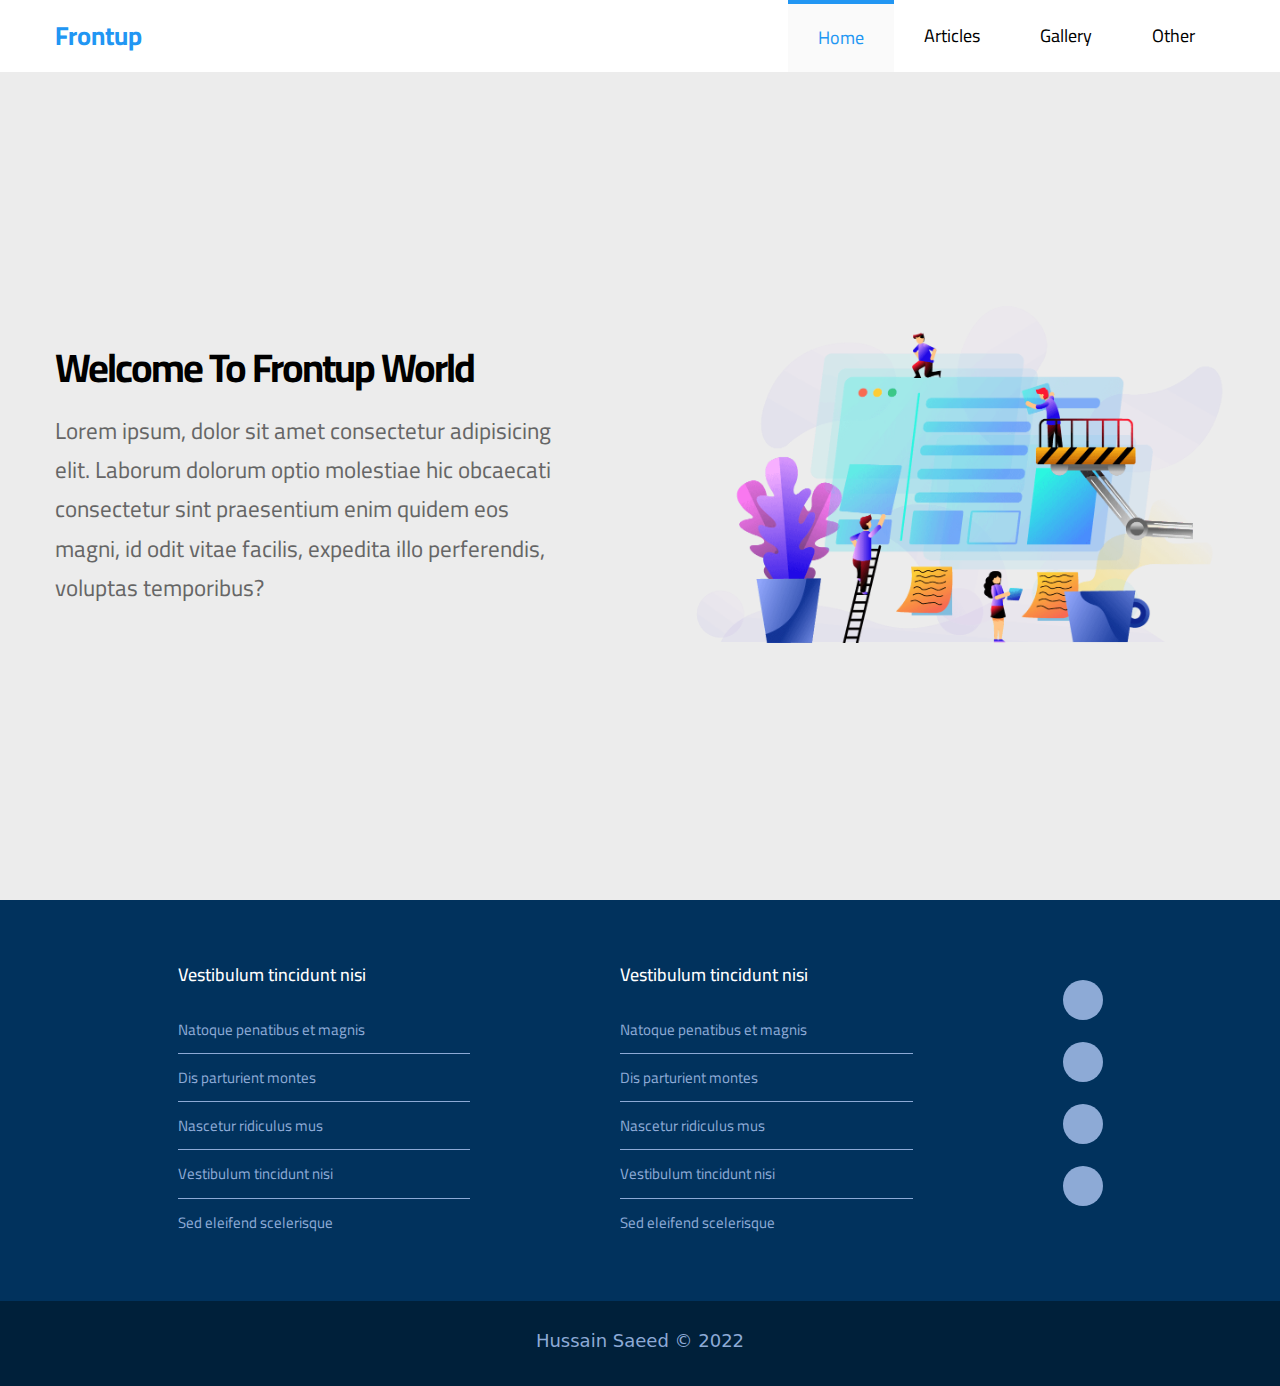
<file: index.html>
<!DOCTYPE html>
<html lang="en">
    <head>
        <meta charset="UTF-8">
        <meta http-equiv="X-UA-Compatible" content="IE=edge">
        <meta name="viewport" content="width=device-width, initial-scale=1.0">
        <title>Frontup</title>
        <link rel="stylesheet" href="css/normalize.css">
        <link rel="stylesheet" href="css/style.css">
        <link rel="stylesheet" href="https://cdnjs.cloudflare.com/ajax/libs/font-awesome/6.0.0-beta2/css/all.min.css" integrity="sha512-YWzhKL2whUzgiheMoBFwW8CKV4qpHQAEuvilg9FAn5VJUDwKZZxkJNuGM4XkWuk94WCrrwslk8yWNGmY1EduTA==" crossorigin="anonymous" referrerpolicy="no-referrer"/>
        <link rel="preconnect" href="https://fonts.googleapis.com">
        <link rel="preconnect" href="https://fonts.gstatic.com" crossorigin>
        <link href="https://fonts.googleapis.com/css2?family=Cairo:wght@200;300;400;500;600;700;800;900;1000&display=swap" rel="stylesheet"
    </head>
    <body>
        <div class="header">
            <div class="container">
                <a href="index.html" class="logo">Frontup</a>
                <ul class="main-nav">
                    <li>
                        <a href="index.html" class="active">Home</a>
                    </li>
                    <li>
                        <a href="articles.html">Articles</a>
                    </li>
                    <li>
                        <a href="gallery.html">Gallery</a>
                    </li>
                    <li>
                        <a href="#" class="other">Other</a>
                        <div class="mega-menu">
                            <div class="image">
                                <img src="images/megamenu.png"/>
                            </div>
                            <ul class="links">
                                <li>
                                    <a href="team.html">Team Members</a>
                                </li>
                                <li>
                                    <a href="skills.html">Our Skills</a>
                                </li>
                                <li>
                                    <a href="events.html">Events</a>
                                </li>
                                <li>
                                    <a href="video.html">Top Videos</a>
                                </li>
                                <li>
                                    <a href="stats.html">Stats</a>
                                </li>
                            </ul>
                        </div>
                    </li>
                </ul>
            </div>
        </div>
        <div class="landing">
            <div class="layer"></div>
            <div class="container">
                <div class="text">
                    <h1>Welcome To Frontup World</h1>
                    <p>Lorem ipsum, dolor sit amet consectetur adipisicing elit. Laborum dolorum optio molestiae hic obcaecati consectetur sint praesentium enim quidem eos magni, id odit vitae facilis, expedita illo perferendis, voluptas temporibus?</p>
                </div>
                <div class="image">
                    <img src="images/landing-image.png"/>
                </div>
            </div>
        </div>
        <div class="last">
            <div class="container">
                <div class="content">
                    <div class="dig">
                        <h3>Vestibulum tincidunt nisi</h3>
                        <p>Natoque penatibus et magnis</p>
                        <p>Dis parturient montes</p>
                        <p>Nascetur ridiculus mus</p>
                        <p>Vestibulum tincidunt nisi</p>
                        <p>Sed eleifend scelerisque</p>
                    </div>
                    <div class="dig">
                        <h3>Vestibulum tincidunt nisi</h3>
                        <p>Natoque penatibus et magnis</p>
                        <p>Dis parturient montes</p>
                        <p>Nascetur ridiculus mus</p>
                        <p>Vestibulum tincidunt nisi</p>
                        <p>Sed eleifend scelerisque</p>
                    </div>
                    <div class="pages">
                        <a href="https://github.com/" target="_blank">                            
                            <i class="fa-brands fa-github"></i>                        
                        </a>
                        <a href="https://www.linkedin.com/" target="_blank">                            
                            <i class="fab fa-linkedin"></i>
                        </a>
                        <a href="https://www.facebook.com/" target="_blank">
                            <i class="fab fa-facebook-square"></i>
                        </a>
                        <a href="https://twitter.com/" target="_blank">                            
                            <i class="fa-brands fa-twitter"></i>                        
                        </a>
                    </div>
                </div>
            </div>
        </div>
        <footer>Hussain Saeed &#169; 2022</footer>
        <script src="js/main.js"></script>
    </body>
</html>
</file>
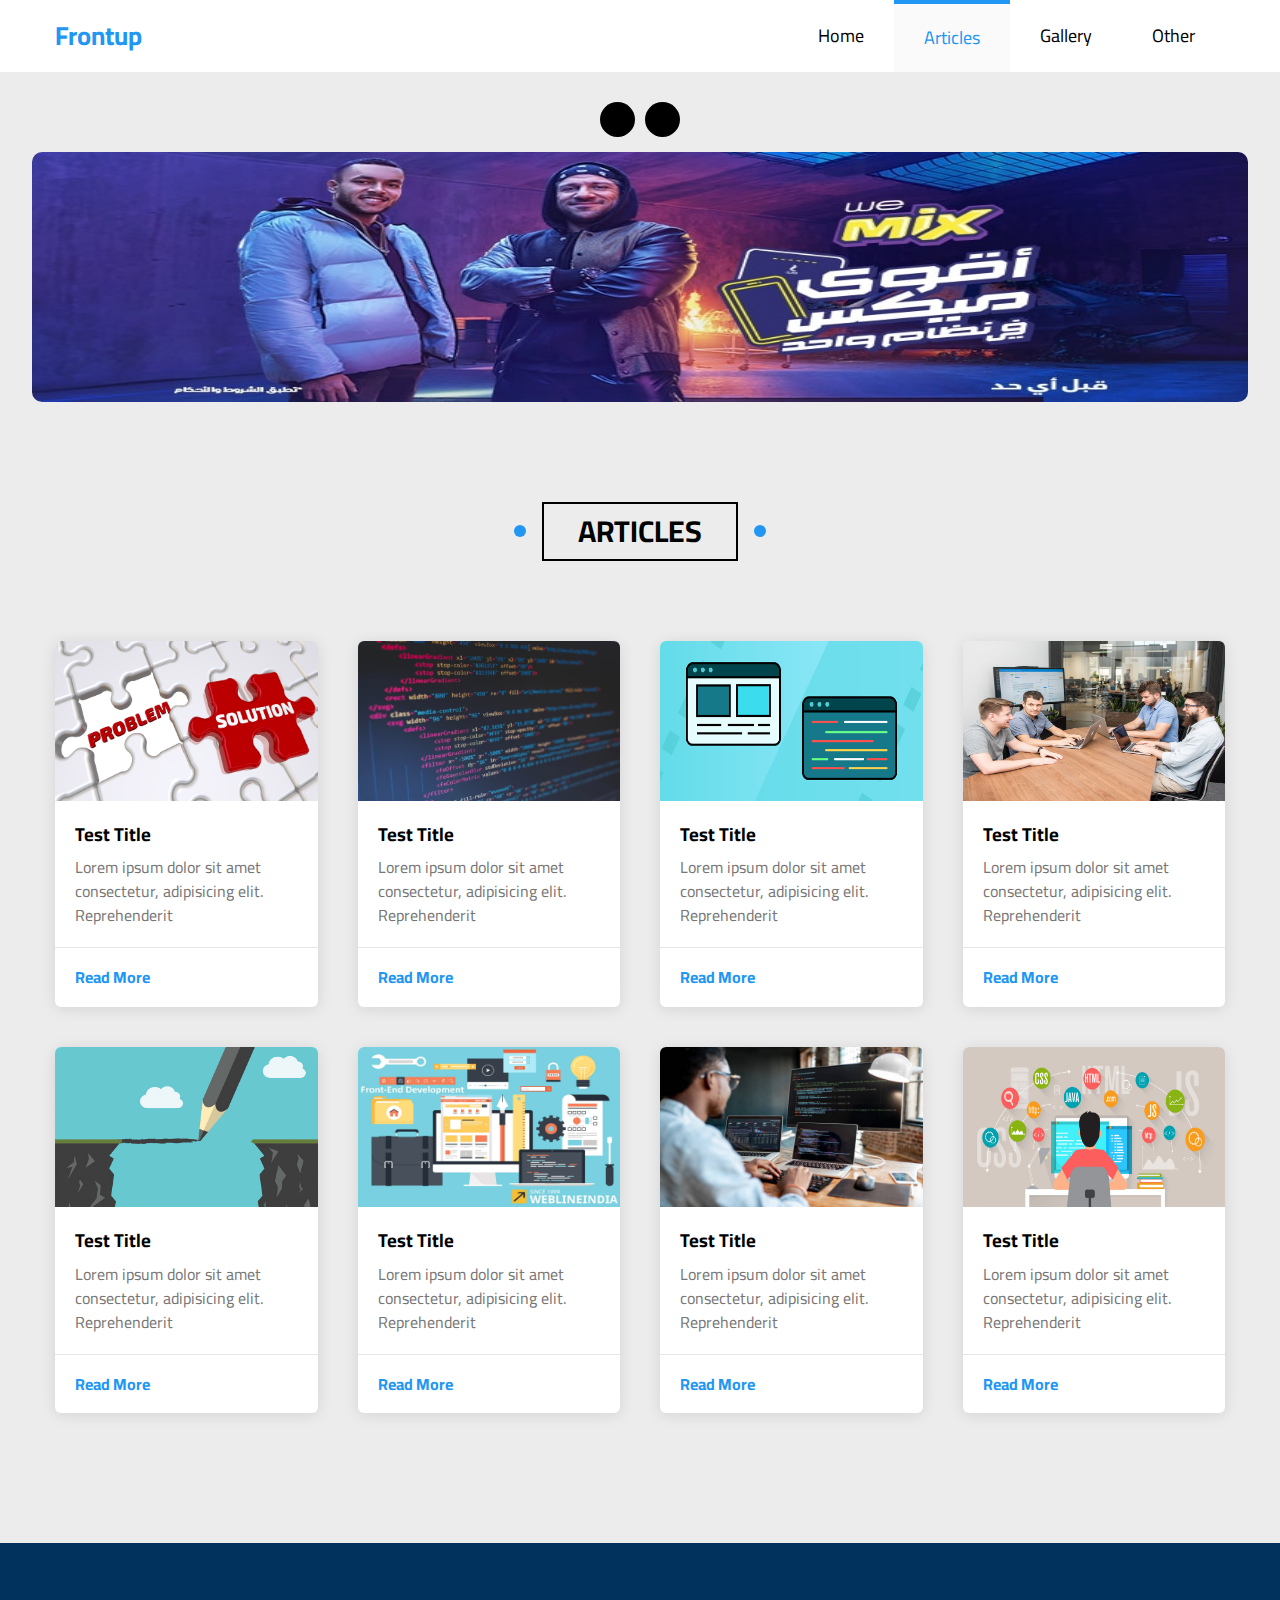
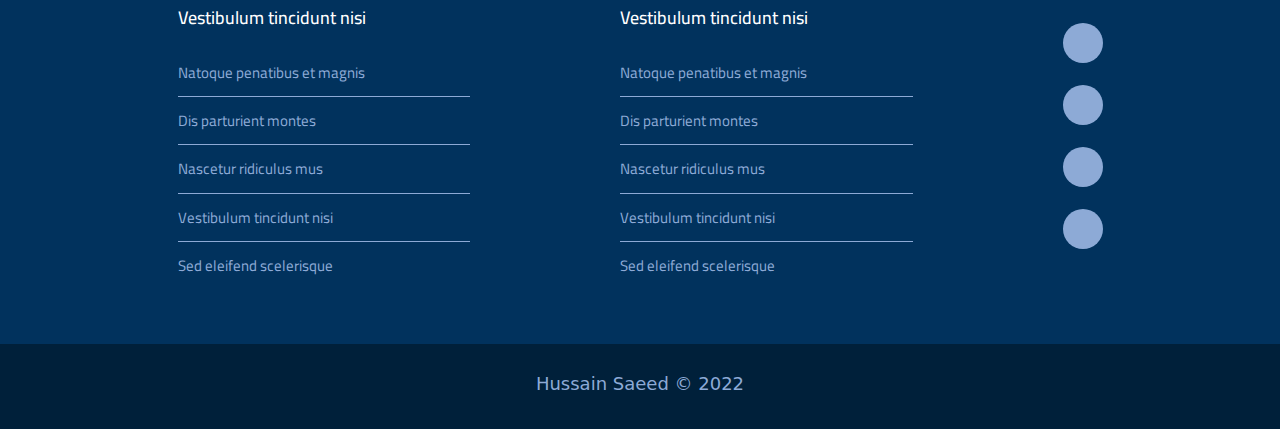
<file: articles.html>
<!DOCTYPE html>
<html lang="en">
    <head>
        <meta charset="UTF-8">
        <meta http-equiv="X-UA-Compatible" content="IE=edge">
        <meta name="viewport" content="width=device-width, initial-scale=1.0">
        <title>Articles | Frontup</title>
        <link rel="stylesheet" href="css/normalize.css">
        <link rel="stylesheet" href="css/style.css">
        <link rel="stylesheet" href="https://cdnjs.cloudflare.com/ajax/libs/font-awesome/6.0.0-beta2/css/all.min.css" integrity="sha512-YWzhKL2whUzgiheMoBFwW8CKV4qpHQAEuvilg9FAn5VJUDwKZZxkJNuGM4XkWuk94WCrrwslk8yWNGmY1EduTA==" crossorigin="anonymous" referrerpolicy="no-referrer"/>
        <link rel="preconnect" href="https://fonts.googleapis.com">
        <link rel="preconnect" href="https://fonts.gstatic.com" crossorigin>
        <link href="https://fonts.googleapis.com/css2?family=Cairo:wght@200;300;400;500;600;700;800;900;1000&display=swap" rel="stylesheet"
    </head>
    <body>
        <div class="header">
            <div class="container">
                <a href="index.html" class="logo">Frontup</a>
                <ul class="main-nav">
                    <li>
                        <a href="index.html">Home</a>
                    </li>
                    <li>
                        <a href="articles.html" class="active">Articles</a>
                    </li>
                    <li>
                        <a href="gallery.html">Gallery</a>
                    </li>
                    <li>
                        <a href="#" class="other">Other</a>
                        <div class="mega-menu">
                            <div class="image">
                                <img src="images/megamenu.png"/>
                            </div>
                            <ul class="links">
                                <li>
                                    <a href="team.html">Team Members</a>
                                </li>
                                <li>
                                    <a href="skills.html">Our Skills</a>
                                </li>
                                <li>
                                    <a href="events.html">Latest Events</a>
                                </li>
                                <li>
                                    <a href="video.html">Top Videos</a>
                                </li>
                                <li>
                                    <a href="stats.html">Stats</a>
                                </li>
                            </ul>
                        </div>
                    </li>
                </ul>
            </div>
        </div>
        <div class="articles">
            <div class="layer"></div>
            <div class="control">
                <div class="change">
                    <i class="fa-solid fa-shuffle"></i>
                </div>
                <div class="close">
                    <i class="fa-solid fa-xmark"></i>
                </div>
            </div>
            <div class="ads">
                <i class="fa-solid fa-rectangle-ad"></i>
                <a href="https://orientalweavers.com/?lang=ar" target="_blank">
                    <img src="images/ad1.jpg">
                </a>
                <a href="https://www.mcdonalds.eg/" target="_blank">
                    <img src="images/ad2.jpg">
                </a>
                <a href="https://morshedy.com/ar" target="_blank">
                    <img src="images/ad3.jpg">
                </a>
                <a href="https://www.amazon.eg/" target="_blank">
                    <img src="images/ad4.jpg">
                </a>
                <a href="https://www.te.eg/wps/portal/te/Personal" target="_blank">
                    <img src="images/ad5.jpg">
                </a>
                <a href="https://www.facebook.com/Doliprane.Middle.East" target="_blank">
                    <img src="images/ad6.jpg">
                </a>
                <a href="https://www.talabat.com/egypt" target="_blank">
                    <img src="images/ad7.jpg">
                </a>
                <a href="https://www.facebook.com/Maalox.MiddleEast" target="_blank">
                    <img src="images/ad8.jpg">
                </a>
                <a href="https://indomie.com.eg/" target="_blank">
                    <img src="images/ad9.jpg">
                </a>
                <a href="https://www.elarabygroup.com/ar/" target="_blank">
                    <img src="images/ad10.jpg">
                </a>
            </div>
            <h2 class="main-title">Articles</h2>
            <div class="container">
                <div class="box">
                    <img src="images/cat-01.jpg"/>
                    <div class="content">
                        <h3>Test Title</h3>
                        <p>Lorem ipsum dolor sit amet consectetur, adipisicing elit. Reprehenderit</p>
                    </div>
                    <div class="info">
                        <a href="https://www.wikipedia.org/" target="_blank">Read More</a>
                        <i class="fas fa-long-arrow-alt-right"></i>
                    </div>
                </div>
                <div class="box">
                    <img src="images/cat-02.png"/>
                    <div class="content">
                        <h3>Test Title</h3>
                        <p>Lorem ipsum dolor sit amet consectetur, adipisicing elit. Reprehenderit</p>
                    </div>
                    <div class="info">
                        <a href="https://www.wikipedia.org/" target="_blank">Read More</a>
                        <i class="fas fa-long-arrow-alt-right"></i>
                    </div>
                </div>
                <div class="box">
                    <img src="images/cat-03.png"/>
                    <div class="content">
                        <h3>Test Title</h3>
                        <p>Lorem ipsum dolor sit amet consectetur, adipisicing elit. Reprehenderit</p>
                    </div>
                    <div class="info">
                        <a href="https://www.wikipedia.org/" target="_blank">Read More</a>
                        <i class="fas fa-long-arrow-alt-right"></i>
                    </div>
                </div>
                <div class="box">
                    <img src="images/cat-04.jpg"/>
                    <div class="content">
                        <h3>Test Title</h3>
                        <p>Lorem ipsum dolor sit amet consectetur, adipisicing elit. Reprehenderit</p>
                    </div>
                    <div class="info">
                        <a href="https://www.wikipedia.org/" target="_blank">Read More</a>
                        <i class="fas fa-long-arrow-alt-right"></i>
                    </div>
                </div>
                <div class="box">
                    <img src="images/cat-05.jpg"/>
                    <div class="content">
                        <h3>Test Title</h3>
                        <p>Lorem ipsum dolor sit amet consectetur, adipisicing elit. Reprehenderit</p>
                    </div>
                    <div class="info">
                        <a href="https://www.wikipedia.org/" target="_blank">Read More</a>
                        <i class="fas fa-long-arrow-alt-right"></i>
                    </div>
                </div>
                <div class="box">
                    <img src="images/cat-06.jpg"/>
                    <div class="content">
                        <h3>Test Title</h3>
                        <p>Lorem ipsum dolor sit amet consectetur, adipisicing elit. Reprehenderit</p>
                    </div>
                    <div class="info">
                        <a href="https://www.wikipedia.org/" target="_blank">Read More</a>
                        <i class="fas fa-long-arrow-alt-right"></i>
                    </div>
                </div>
                <div class="box">
                    <img src="images/cat-07.jpg"/>
                    <div class="content">
                        <h3>Test Title</h3>
                        <p>Lorem ipsum dolor sit amet consectetur, adipisicing elit. Reprehenderit</p>
                    </div>
                    <div class="info">
                        <a href="https://www.wikipedia.org/" target="_blank">Read More</a>
                        <i class="fas fa-long-arrow-alt-right"></i>
                    </div>
                </div>
                <div class="box">
                    <img src="images/cat-08.jpg"/>
                    <div class="content">
                        <h3>Test Title</h3>
                        <p>Lorem ipsum dolor sit amet consectetur, adipisicing elit. Reprehenderit</p>
                    </div>
                    <div class="info">
                        <a href="https://www.wikipedia.org/" target="_blank">Read More</a>
                        <i class="fas fa-long-arrow-alt-right"></i>
                    </div>
                </div>
            </div>
        </div>
        <div class="last">
            <div class="container">
                <div class="content">
                    <div class="dig">
                        <h3>Vestibulum tincidunt nisi</h3>
                        <p>Natoque penatibus et magnis</p>
                        <p>Dis parturient montes</p>
                        <p>Nascetur ridiculus mus</p>
                        <p>Vestibulum tincidunt nisi</p>
                        <p>Sed eleifend scelerisque</p>
                    </div>
                    <div class="dig">
                        <h3>Vestibulum tincidunt nisi</h3>
                        <p>Natoque penatibus et magnis</p>
                        <p>Dis parturient montes</p>
                        <p>Nascetur ridiculus mus</p>
                        <p>Vestibulum tincidunt nisi</p>
                        <p>Sed eleifend scelerisque</p>
                    </div>
                    <div class="pages">
                        <a href="https://github.com/" target="_blank">                            
                            <i class="fa-brands fa-github"></i>                        
                        </a>
                        <a href="https://www.linkedin.com/" target="_blank">                            
                            <i class="fab fa-linkedin"></i>
                        </a>
                        <a href="https://www.facebook.com/" target="_blank">
                            <i class="fab fa-facebook-square"></i>
                        </a>
                        <a href="https://twitter.com/" target="_blank">                            
                            <i class="fa-brands fa-twitter"></i>                        
                        </a>
                    </div>
                </div>
            </div>
        </div>
        <footer>Hussain Saeed &#169; 2022</footer>
        <script src="js/main.js"></script>
        <script src="js/articles.js"></script>
    </body>
</html>
</file>
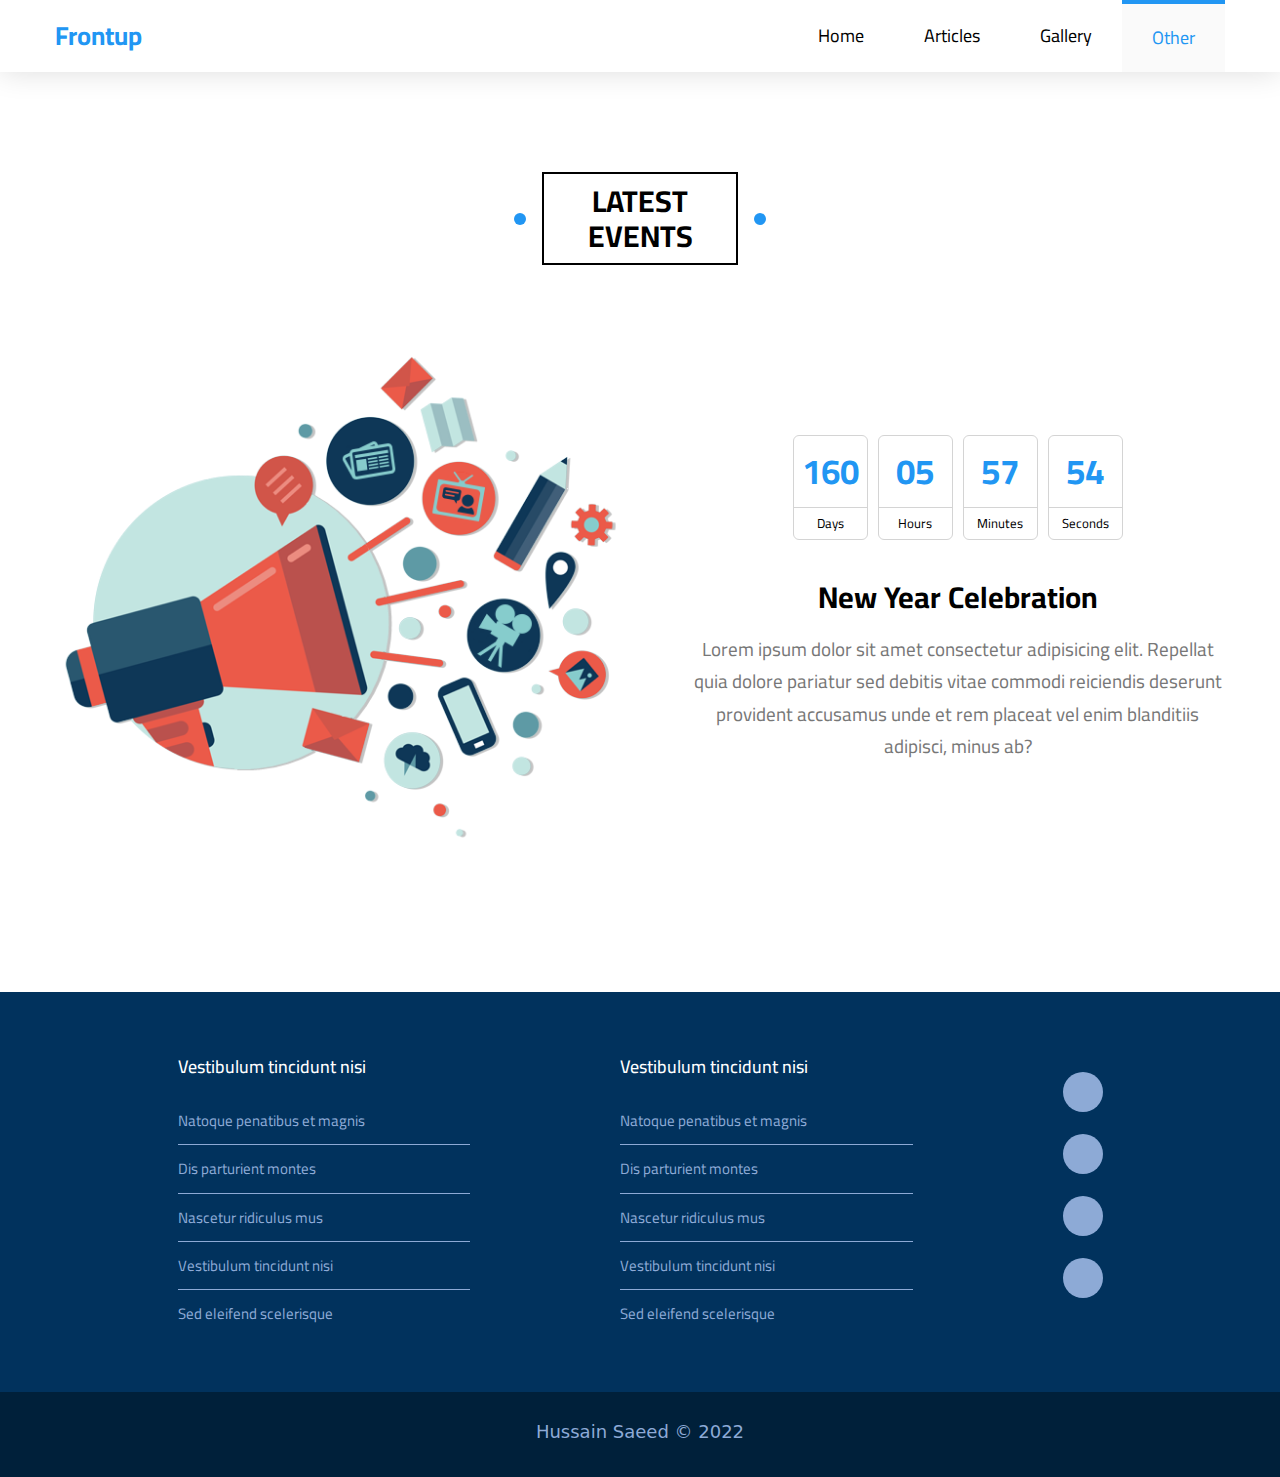
<file: events.html>
<!DOCTYPE html>
<html lang="en">
    <head>
        <meta charset="UTF-8">
        <meta http-equiv="X-UA-Compatible" content="IE=edge">
        <meta name="viewport" content="width=device-width, initial-scale=1.0">
        <title>Latest Events | Frontup</title>
        <link rel="stylesheet" href="css/normalize.css">
        <link rel="stylesheet" href="css/style.css">
        <link rel="stylesheet" href="https://cdnjs.cloudflare.com/ajax/libs/font-awesome/6.0.0-beta2/css/all.min.css" integrity="sha512-YWzhKL2whUzgiheMoBFwW8CKV4qpHQAEuvilg9FAn5VJUDwKZZxkJNuGM4XkWuk94WCrrwslk8yWNGmY1EduTA==" crossorigin="anonymous" referrerpolicy="no-referrer"/>
        <link rel="preconnect" href="https://fonts.googleapis.com">
        <link rel="preconnect" href="https://fonts.gstatic.com" crossorigin>
        <link href="https://fonts.googleapis.com/css2?family=Cairo:wght@200;300;400;500;600;700;800;900;1000&display=swap" rel="stylesheet"
    </head>
    <body>
        <div class="header">
            <div class="container">
                <a href="index.html" class="logo">Frontup</a>
                <ul class="main-nav">
                    <li>
                        <a href="index.html">Home</a>
                    </li>
                    <li>
                        <a href="articles.html">Articles</a>
                    </li>
                    <li>
                        <a href="gallery.html">Gallery</a>
                    </li>
                    <li>
                        <a href="#" class="active other">Other</a>
                        <div class="mega-menu">
                            <div class="image">
                                <img src="images/megamenu.png"/>
                            </div>
                            <ul class="links">
                                <li>
                                    <a href="team.html">Team Members</a>
                                </li>
                                <li>
                                    <a href="skills.html">Our Skills</a>
                                </li>
                                <li>
                                    <a href="events.html" class="active2">Latest Events</a>
                                </li>
                                <li>
                                    <a href="video.html">Top Videos</a>
                                </li>
                                <li>
                                    <a href="stats.html">Stats</a>
                                </li>
                            </ul>
                        </div>
                    </li>
                </ul>
            </div>
        </div>
        <div class="events">
            <div class="layer"></div>
            <h2 class="main-title">Latest Events</h2>
            <div class="container">
                <img src="images/events.png"/>
                <div class="info">
                    <div class="time">
                        <div class="unit"><span class="days"></span><span>Days</span></div>
                        <div class="unit"><span class="hours"></span><span>Hours</span></div>
                        <div class="unit"><span class="minutes"></span><span>Minutes</span></div>
                        <div class="unit"><span class="seconds"></span><span>Seconds</span></div>
                    </div>
                    <h2 class="title">New Year Celebration</h2>
                    <p class="description">Lorem ipsum dolor sit amet consectetur adipisicing elit. Repellat quia dolore pariatur sed debitis vitae commodi reiciendis deserunt provident accusamus unde et rem placeat vel enim blanditiis adipisci, minus ab?</p>
                </div>
            </div>
        </div>
        <div class="last">
            <div class="container">
                <div class="content">
                    <div class="dig">
                        <h3>Vestibulum tincidunt nisi</h3>
                        <p>Natoque penatibus et magnis</p>
                        <p>Dis parturient montes</p>
                        <p>Nascetur ridiculus mus</p>
                        <p>Vestibulum tincidunt nisi</p>
                        <p>Sed eleifend scelerisque</p>
                    </div>
                    <div class="dig">
                        <h3>Vestibulum tincidunt nisi</h3>
                        <p>Natoque penatibus et magnis</p>
                        <p>Dis parturient montes</p>
                        <p>Nascetur ridiculus mus</p>
                        <p>Vestibulum tincidunt nisi</p>
                        <p>Sed eleifend scelerisque</p>
                    </div>
                    <div class="pages">
                        <a href="https://github.com/" target="_blank">                            
                            <i class="fa-brands fa-github"></i>                        
                        </a>
                        <a href="https://www.linkedin.com/" target="_blank">                            
                            <i class="fab fa-linkedin"></i>
                        </a>
                        <a href="https://www.facebook.com/" target="_blank">
                            <i class="fab fa-facebook-square"></i>
                        </a>
                        <a href="https://twitter.com/" target="_blank">                            
                            <i class="fa-brands fa-twitter"></i>                        
                        </a>
                    </div>
                </div>
            </div>
        </div>
        <footer>Hussain Saeed &#169; 2022</footer>
        <script src="js/main.js"></script>
        <script src="js/events.js"></script>
    </body>
</html>
</file>
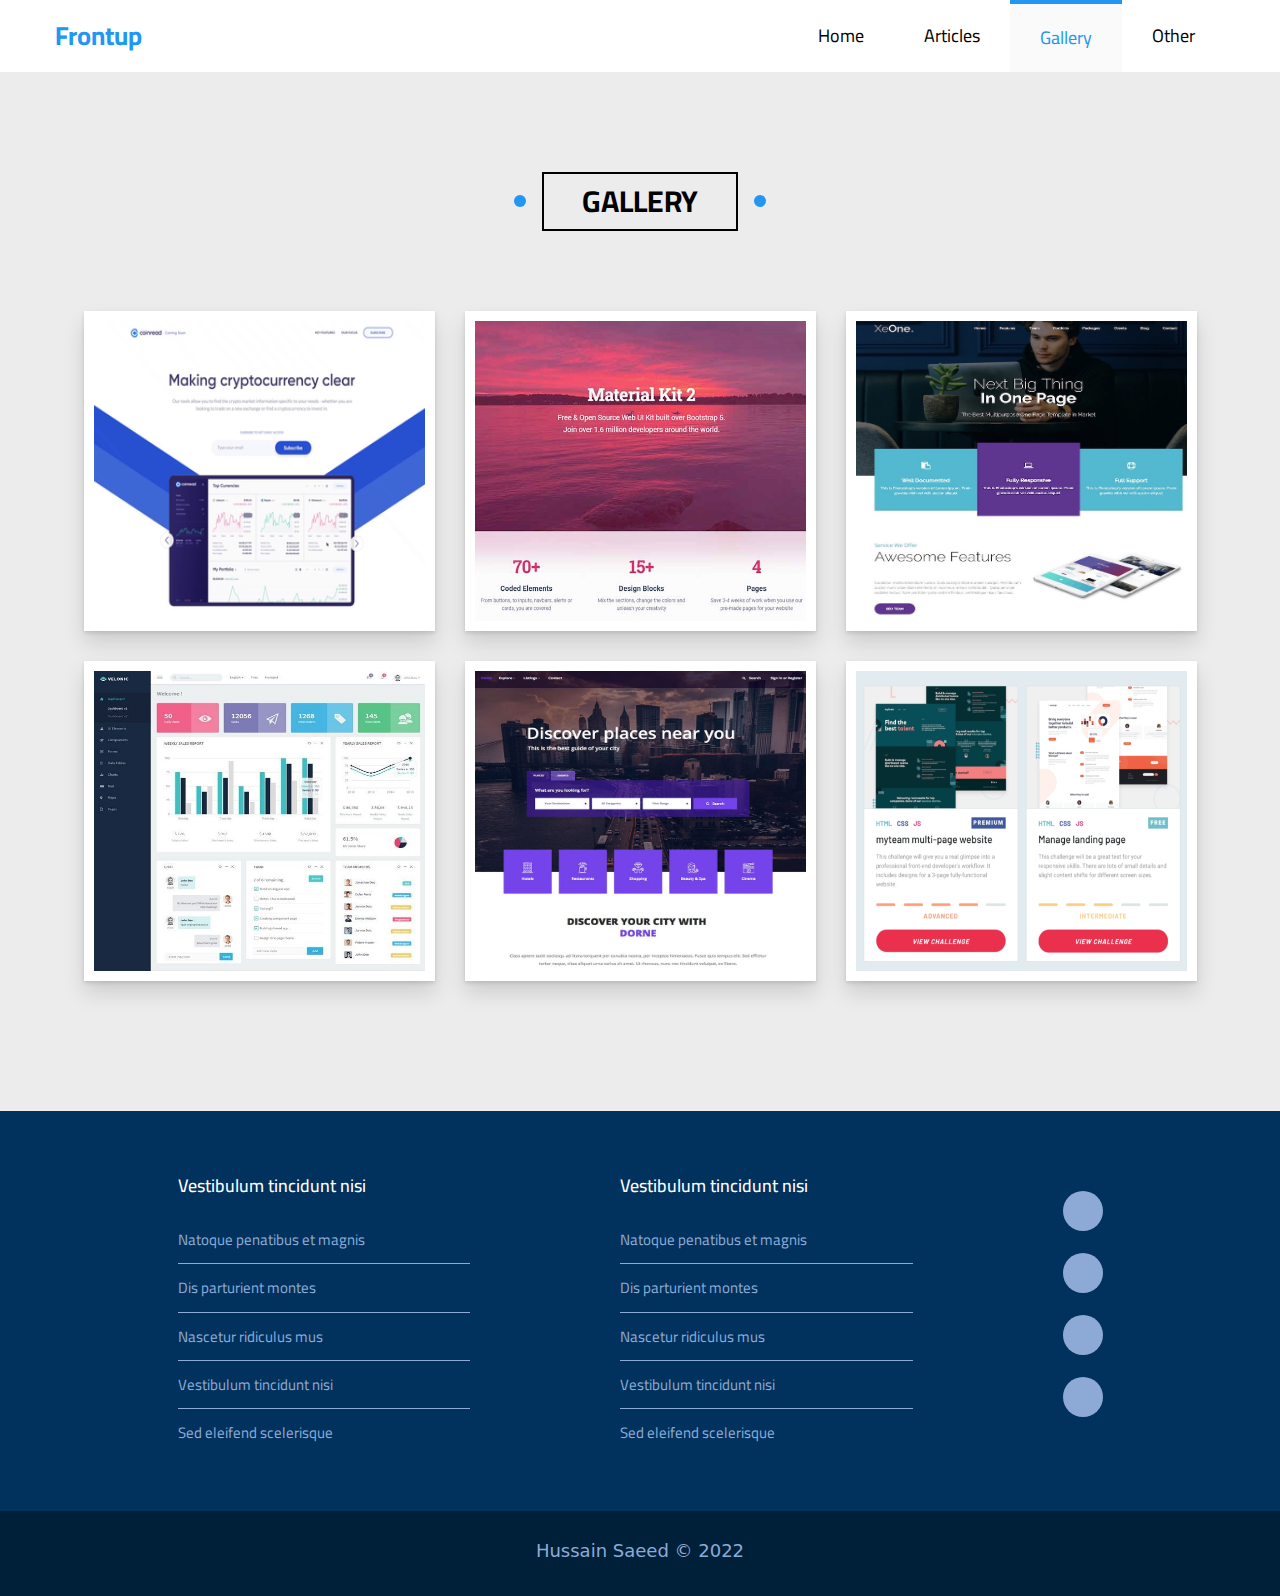
<file: gallery.html>
<!DOCTYPE html>
<html lang="en">
    <head>
        <meta charset="UTF-8">
        <meta http-equiv="X-UA-Compatible" content="IE=edge">
        <meta name="viewport" content="width=device-width, initial-scale=1.0">
        <title>Gallery | Frontup</title>
        <link rel="stylesheet" href="css/normalize.css">
        <link rel="stylesheet" href="css/style.css">
        <link rel="stylesheet" href="https://cdnjs.cloudflare.com/ajax/libs/font-awesome/6.0.0-beta2/css/all.min.css" integrity="sha512-YWzhKL2whUzgiheMoBFwW8CKV4qpHQAEuvilg9FAn5VJUDwKZZxkJNuGM4XkWuk94WCrrwslk8yWNGmY1EduTA==" crossorigin="anonymous" referrerpolicy="no-referrer"/>
        <link rel="preconnect" href="https://fonts.googleapis.com">
        <link rel="preconnect" href="https://fonts.gstatic.com" crossorigin>
        <link href="https://fonts.googleapis.com/css2?family=Cairo:wght@200;300;400;500;600;700;800;900;1000&display=swap" rel="stylesheet"
    </head>
    <body>
        <div class="header">
            <div class="container">
                <a href="index.html" class="logo">Frontup</a>
                <ul class="main-nav">
                    <li>
                        <a href="index.html">Home</a>
                    </li>
                    <li>
                        <a href="articles.html">Articles</a>
                    </li>
                    <li>
                        <a href="gallery.html" class="active">Gallery</a>
                    </li>
                    <li>
                        <a href="#" class="other">Other</a>
                        <div class="mega-menu">
                            <div class="image">
                                <img src="images/megamenu.png"/>
                            </div>
                            <ul class="links">
                                <li>
                                    <a href="team.html">Team Members</a>
                                </li>
                                <li>
                                    <a href="skills.html">Our Skills</a>
                                </li>
                                <li>
                                    <a href="events.html">Latest Events</a>
                                </li>
                                <li>
                                    <a href="video.html">Top Videos</a>
                                </li>
                                <li>
                                    <a href="stats.html">Stats</a>
                                </li>
                            </ul>
                        </div>
                    </li>
                </ul>
            </div>
        </div>
        <div class="gallery">
            <div class="layer"></div>
            <h2 class="main-title">Gallery</h2>
            <div class="container">
                <div class="box">
                    <div class="image">
                        <img src="images/gallery-01.png"/>
                    </div>
                </div>
                <div class="box">
                    <div class="image">
                        <img src="images/gallery-02.jpg"/>
                    </div>
                </div>
                <div class="box">
                    <div class="image">
                        <img src="images/gallery-03.jpg"/>
                    </div>
                </div>
                <div class="box">
                    <div class="image">
                        <img src="images/gallery-04.jpg"/>
                    </div>
                </div>
                <div class="box">
                    <div class="image">
                        <img src="images/gallery-05.jpg"/>
                    </div>
                </div>
                <div class="box">
                    <div class="image">
                        <img src="images/gallery-06.png"/>
                    </div>
                </div>
            </div>
        </div>
        <div class="last">
            <div class="container">
                <div class="content">
                    <div class="dig">
                        <h3>Vestibulum tincidunt nisi</h3>
                        <p>Natoque penatibus et magnis</p>
                        <p>Dis parturient montes</p>
                        <p>Nascetur ridiculus mus</p>
                        <p>Vestibulum tincidunt nisi</p>
                        <p>Sed eleifend scelerisque</p>
                    </div>
                    <div class="dig">
                        <h3>Vestibulum tincidunt nisi</h3>
                        <p>Natoque penatibus et magnis</p>
                        <p>Dis parturient montes</p>
                        <p>Nascetur ridiculus mus</p>
                        <p>Vestibulum tincidunt nisi</p>
                        <p>Sed eleifend scelerisque</p>
                    </div>
                    <div class="pages">
                        <a href="https://github.com/" target="_blank">                            
                            <i class="fa-brands fa-github"></i>                        
                        </a>
                        <a href="https://www.linkedin.com/" target="_blank">                            
                            <i class="fab fa-linkedin"></i>
                        </a>
                        <a href="https://www.facebook.com/" target="_blank">
                            <i class="fab fa-facebook-square"></i>
                        </a>
                        <a href="https://twitter.com/" target="_blank">                            
                            <i class="fa-brands fa-twitter"></i>                        
                        </a>
                    </div>
                </div>
            </div>
        </div>
        <footer>Hussain Saeed &#169; 2022</footer>
        <script src="js/main.js"></script>
    </body>
</html>
</file>
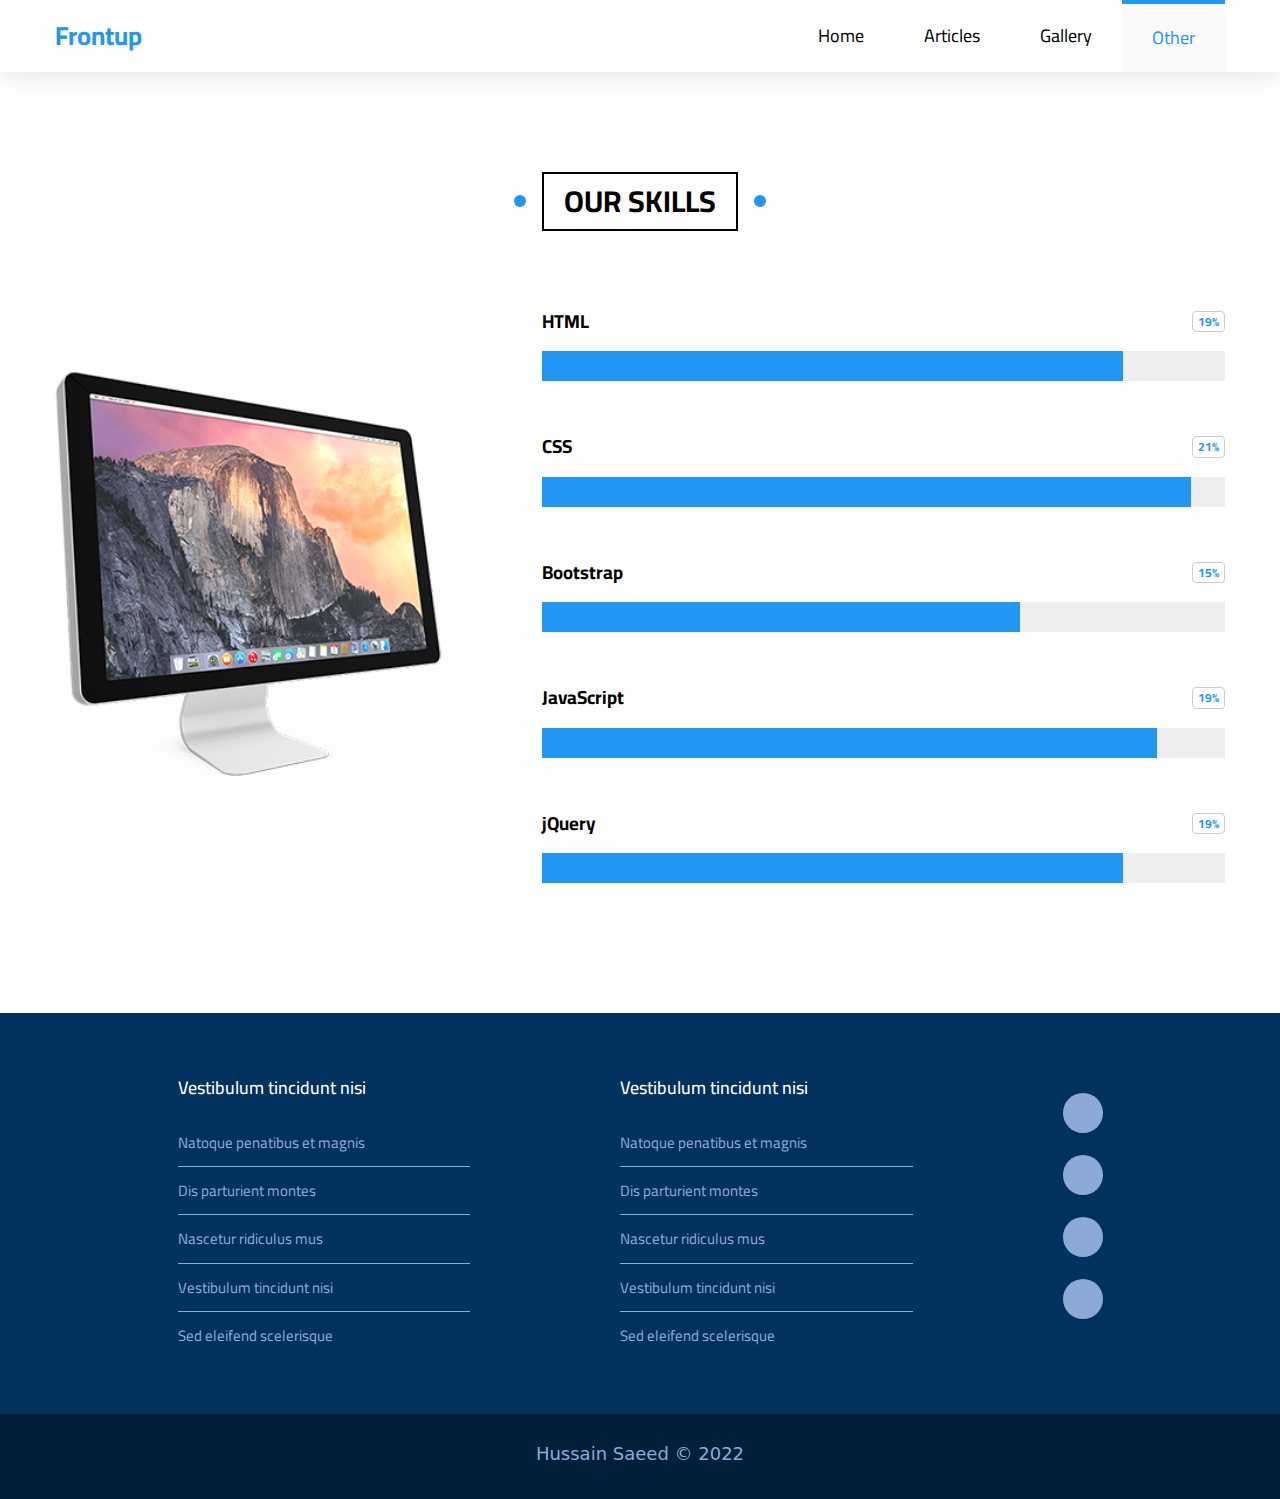
<file: skills.html>
<!DOCTYPE html>
<html lang="en">
    <head>
        <meta charset="UTF-8">
        <meta http-equiv="X-UA-Compatible" content="IE=edge">
        <meta name="viewport" content="width=device-width, initial-scale=1.0">
        <title>Our Skills | Frontup</title>
        <link rel="stylesheet" href="css/normalize.css">
        <link rel="stylesheet" href="css/style.css">
        <link rel="stylesheet" href="https://cdnjs.cloudflare.com/ajax/libs/font-awesome/6.0.0-beta2/css/all.min.css" integrity="sha512-YWzhKL2whUzgiheMoBFwW8CKV4qpHQAEuvilg9FAn5VJUDwKZZxkJNuGM4XkWuk94WCrrwslk8yWNGmY1EduTA==" crossorigin="anonymous" referrerpolicy="no-referrer"/>
        <link rel="preconnect" href="https://fonts.googleapis.com">
        <link rel="preconnect" href="https://fonts.gstatic.com" crossorigin>
        <link href="https://fonts.googleapis.com/css2?family=Cairo:wght@200;300;400;500;600;700;800;900;1000&display=swap" rel="stylesheet"
    </head>
    <body>
        <div class="header">
            <div class="container">
                <a href="index.html" class="logo">Frontup</a>
                <ul class="main-nav">
                    <li>
                        <a href="index.html">Home</a>
                    </li>
                    <li>
                        <a href="articles.html">Articles</a>
                    </li>
                    <li>
                        <a href="gallery.html">Gallery</a>
                    </li>
                    <li>
                        <a href="#" class="active other">Other</a>
                        <div class="mega-menu">
                            <div class="image">
                                <img src="images/megamenu.png"/>
                            </div>
                            <ul class="links">
                                <li>
                                    <a href="team.html">Team Members</a>
                                </li>
                                <li>
                                    <a href="skills.html" class="active2">Our Skills</a>
                                </li>
                                <li>
                                    <a href="events.html">Latest Events</a>
                                </li>
                                <li>
                                    <a href="video.html">Top Videos</a>
                                </li>
                                <li>
                                    <a href="stats.html">Stats</a>
                                </li>
                            </ul>
                        </div>
                    </li>
                </ul>
            </div>
        </div>
        <div class="our-skills">
            <div class="layer"></div>
            <h2 class="main-title">Our Skills</h2>
            <div class="container">
                <img src="images/skills.png"/>
                <div class="skills">
                    <div class="skill">
                        <h3>HTML <span data-goal="85">0%</span></h3>
                        <div class="the-progress"><span style="width: 0;" data-width="85%"></span></div>
                    </div>
                    <div class="skill">
                        <h3>CSS <span data-goal="95">0%</span></h3>
                        <div class="the-progress"><span style="width: 0;" data-width="95%"></span></div>
                    </div>
                    <div class="skill">
                        <h3>Bootstrap <span data-goal="70">0%</span></h3>
                        <div class="the-progress"><span style="width: 0;" data-width="70%"></span></div>
                    </div>
                    <div class="skill">
                        <h3>JavaScript <span data-goal="90">0%</span></h3>
                        <div class="the-progress"><span style="width: 0;" data-width="90%"></span></div>
                    </div>
                    <div class="skill">
                        <h3>jQuery <span data-goal="85">0%</span></h3>
                        <div class="the-progress"><span style="width: 0;" data-width="85%"></span></div>
                    </div>
                </div>
            </div>
        </div>
        <div class="last">
            <div class="container">
                <div class="content">
                    <div class="dig">
                        <h3>Vestibulum tincidunt nisi</h3>
                        <p>Natoque penatibus et magnis</p>
                        <p>Dis parturient montes</p>
                        <p>Nascetur ridiculus mus</p>
                        <p>Vestibulum tincidunt nisi</p>
                        <p>Sed eleifend scelerisque</p>
                    </div>
                    <div class="dig">
                        <h3>Vestibulum tincidunt nisi</h3>
                        <p>Natoque penatibus et magnis</p>
                        <p>Dis parturient montes</p>
                        <p>Nascetur ridiculus mus</p>
                        <p>Vestibulum tincidunt nisi</p>
                        <p>Sed eleifend scelerisque</p>
                    </div>
                    <div class="pages">
                        <a href="https://github.com/" target="_blank">                            
                            <i class="fa-brands fa-github"></i>                        
                        </a>
                        <a href="https://www.linkedin.com/" target="_blank">                            
                            <i class="fab fa-linkedin"></i>
                        </a>
                        <a href="https://www.facebook.com/" target="_blank">
                            <i class="fab fa-facebook-square"></i>
                        </a>
                        <a href="https://twitter.com/" target="_blank">                            
                            <i class="fa-brands fa-twitter"></i>                        
                        </a>
                    </div>
                </div>
            </div>
        </div>
        <footer>Hussain Saeed &#169; 2022</footer>
        <script src="js/main.js"></script>
        <script src="js/skills.js"></script>
    </body>
</html>
</file>
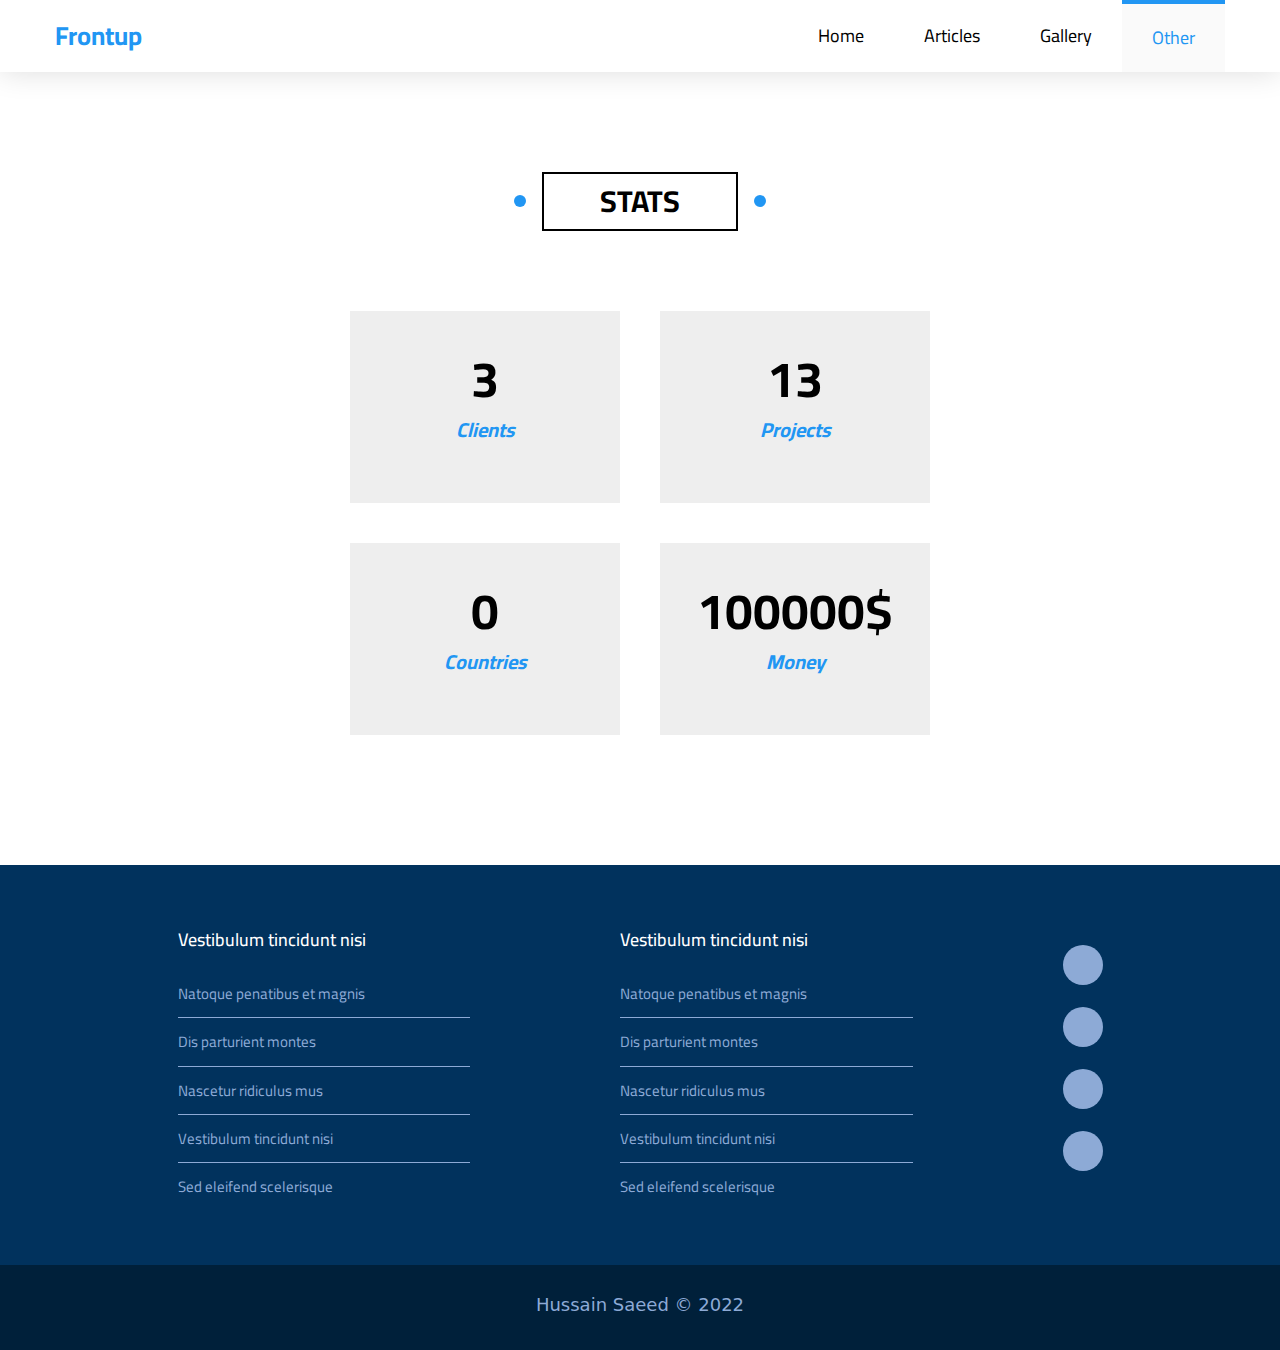
<file: stats.html>
<!DOCTYPE html>
<html lang="en">
    <head>
        <meta charset="UTF-8">
        <meta http-equiv="X-UA-Compatible" content="IE=edge">
        <meta name="viewport" content="width=device-width, initial-scale=1.0">
        <title>Stats | Frontup</title>
        <link rel="stylesheet" href="css/normalize.css">
        <link rel="stylesheet" href="css/style.css">
        <link rel="stylesheet" href="https://cdnjs.cloudflare.com/ajax/libs/font-awesome/6.0.0-beta2/css/all.min.css" integrity="sha512-YWzhKL2whUzgiheMoBFwW8CKV4qpHQAEuvilg9FAn5VJUDwKZZxkJNuGM4XkWuk94WCrrwslk8yWNGmY1EduTA==" crossorigin="anonymous" referrerpolicy="no-referrer"/>
        <link rel="preconnect" href="https://fonts.googleapis.com">
        <link rel="preconnect" href="https://fonts.gstatic.com" crossorigin>
        <link href="https://fonts.googleapis.com/css2?family=Cairo:wght@200;300;400;500;600;700;800;900;1000&display=swap" rel="stylesheet"
    </head>
    <body>
        <div class="header">
            <div class="container">
                <a href="index.html" class="logo">Frontup</a>
                <ul class="main-nav">
                    <li>
                        <a href="index.html">Home</a>
                    </li>
                    <li>
                        <a href="articles.html">Articles</a>
                    </li>
                    <li>
                        <a href="gallery.html">Gallery</a>
                    </li>
                    <li>
                        <a href="#" class="active other">Other</a>
                        <div class="mega-menu">
                            <div class="image">
                                <img src="images/megamenu.png"/>
                            </div>
                            <ul class="links">
                                <li>
                                    <a href="team.html">Team Members</a>
                                </li>
                                <li>
                                    <a href="skills.html">Our Skills</a>
                                </li>
                                <li>
                                    <a href="events.html">Latest Events</a>
                                </li>
                                <li>
                                    <a href="video.html">Top Videos</a>
                                </li>
                                <li>
                                    <a href="stats.html" class="active2">Stats</a>
                                </li>
                            </ul>
                        </div>
                    </li>
                </ul>
            </div>
        </div>
        <div class="stats">
            <div class="layer"></div>
            <h2 class="main-title">Stats</h2>
            <div class="container">
                <div class="parent">
                    <div class="box">
                        <i class="far fa-user fa-2x fa-fw"></i><span class="number" data-goal="35">0</span><span class="text">Clients</span>
                    </div>
                    <div class="box">
                        <i class="fas fa-code fa-2x fa-fw"></i><span class="number" data-goal="120">0</span><span class="text">Projects</span>
                    </div>
                </div>
                <div class="parent2">
                    <div class="box">
                        <i class="fas fa-globe-asia fa-2x fa-fw"></i><span class="number" data-goal="7">0</span><span class="text">Countries</span>
                    </div>
                    <div class="box">
                        <i class="far fa-money-bill-alt fa-2x fa-fw"></i><span class="number" data-goal="990000">0$</span><span class="text">Money</span>
                    </div>
                </div>
            </div>
        </div>
        <div class="last">
            <div class="container">
                <div class="content">
                    <div class="dig">
                        <h3>Vestibulum tincidunt nisi</h3>
                        <p>Natoque penatibus et magnis</p>
                        <p>Dis parturient montes</p>
                        <p>Nascetur ridiculus mus</p>
                        <p>Vestibulum tincidunt nisi</p>
                        <p>Sed eleifend scelerisque</p>
                    </div>
                    <div class="dig">
                        <h3>Vestibulum tincidunt nisi</h3>
                        <p>Natoque penatibus et magnis</p>
                        <p>Dis parturient montes</p>
                        <p>Nascetur ridiculus mus</p>
                        <p>Vestibulum tincidunt nisi</p>
                        <p>Sed eleifend scelerisque</p>
                    </div>
                    <div class="pages">
                        <a href="https://github.com/" target="_blank">                            
                            <i class="fa-brands fa-github"></i>                        
                        </a>
                        <a href="https://www.linkedin.com/" target="_blank">                            
                            <i class="fab fa-linkedin"></i>
                        </a>
                        <a href="https://www.facebook.com/" target="_blank">
                            <i class="fab fa-facebook-square"></i>
                        </a>
                        <a href="https://twitter.com/" target="_blank">                            
                            <i class="fa-brands fa-twitter"></i>                        
                        </a>
                    </div>
                </div>
            </div>
        </div>
        <footer>Hussain Saeed &#169; 2022</footer>
        <script src="js/main.js"></script>
        <script src="js/stats.js"></script>
    </body>
</html>
</file>
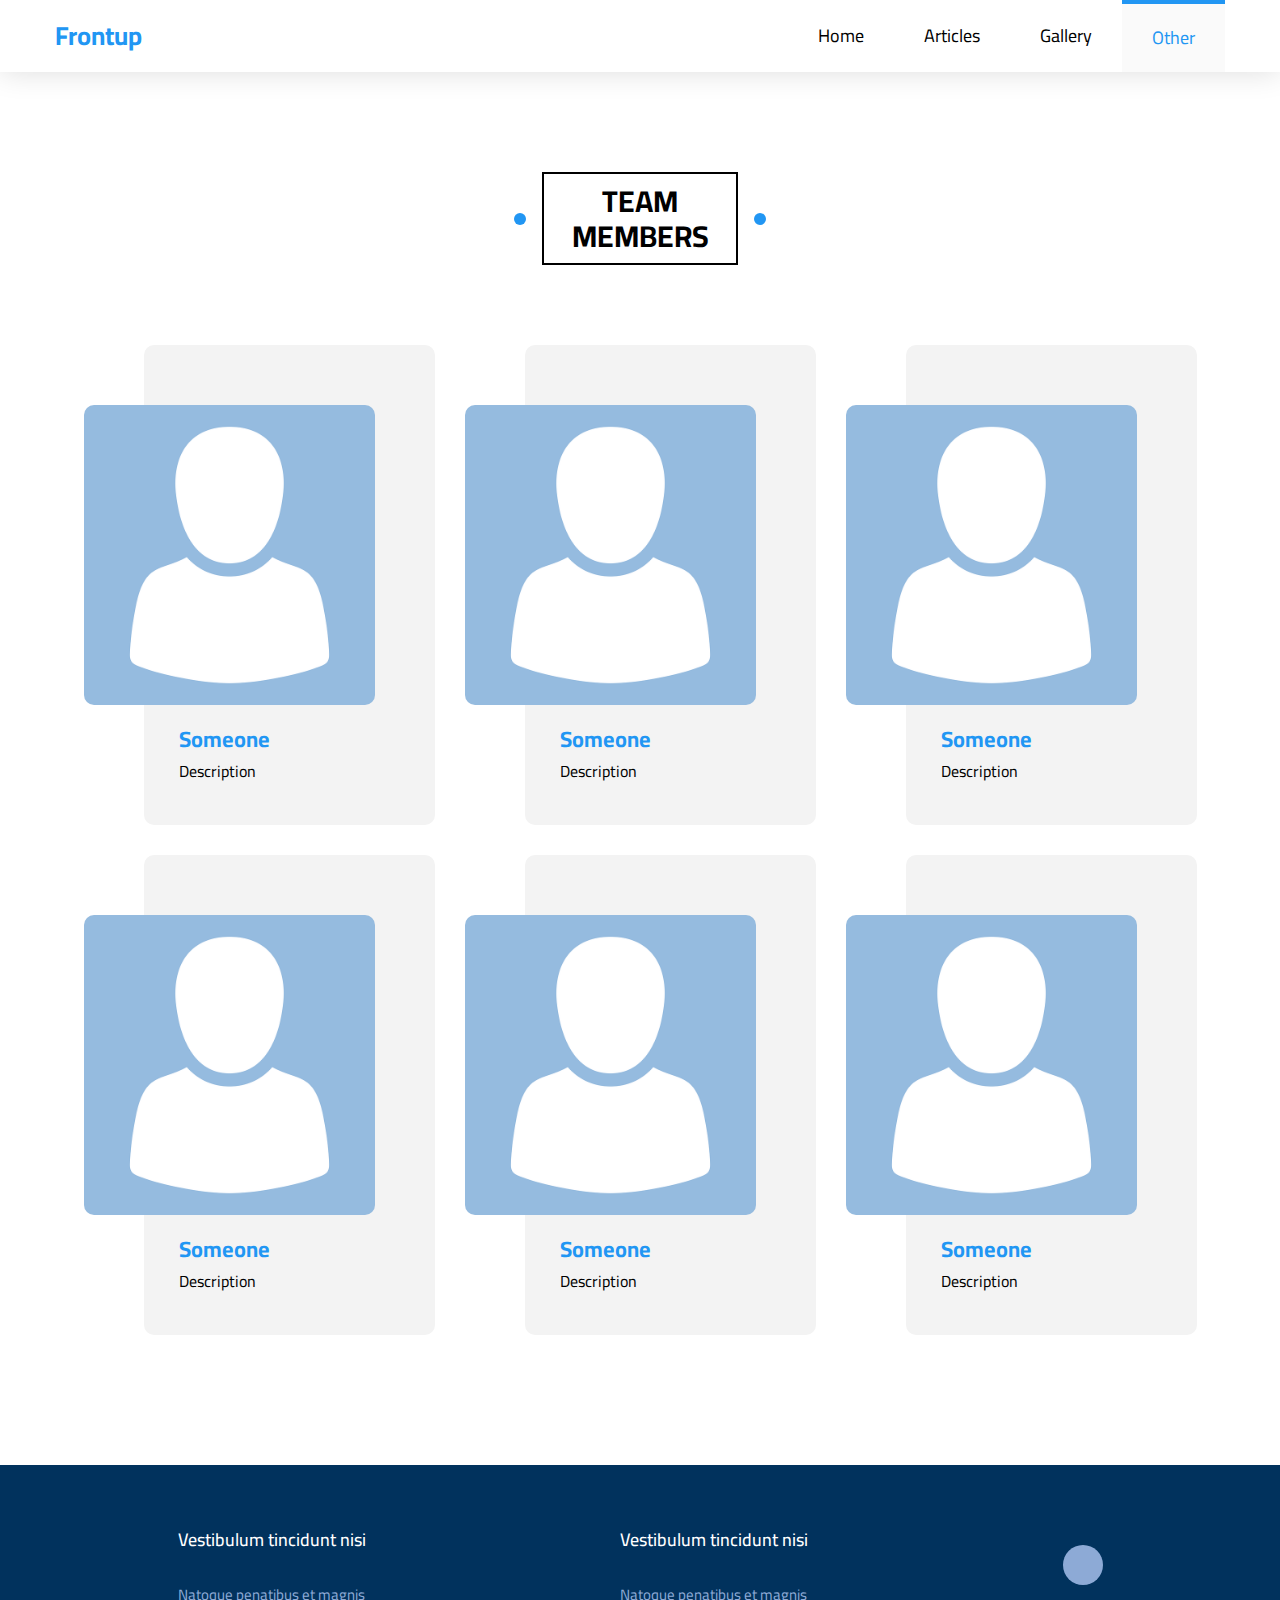
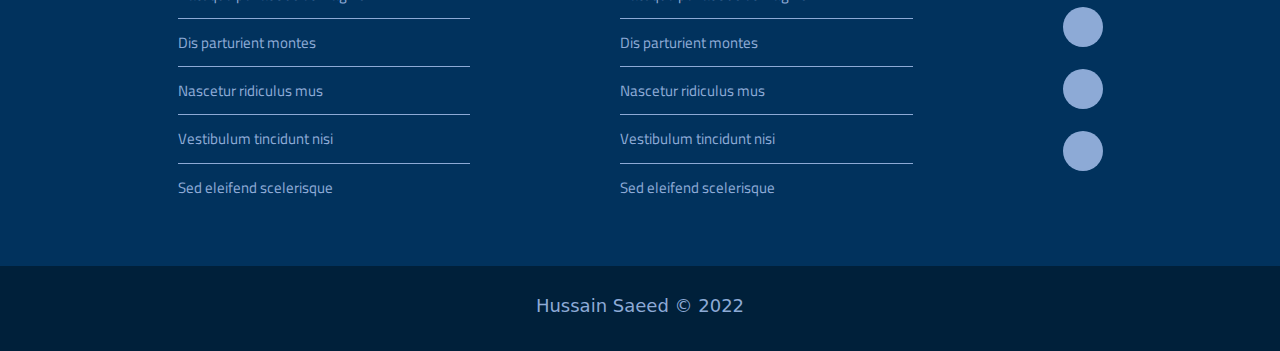
<file: team.html>
<!DOCTYPE html>
<html lang="en">
    <head>
        <meta charset="UTF-8">
        <meta http-equiv="X-UA-Compatible" content="IE=edge">
        <meta name="viewport" content="width=device-width, initial-scale=1.0">
        <title>Team Members | Frontup</title>
        <link rel="stylesheet" href="css/normalize.css">
        <link rel="stylesheet" href="css/style.css">
        <link rel="stylesheet" href="https://cdnjs.cloudflare.com/ajax/libs/font-awesome/6.0.0-beta2/css/all.min.css" integrity="sha512-YWzhKL2whUzgiheMoBFwW8CKV4qpHQAEuvilg9FAn5VJUDwKZZxkJNuGM4XkWuk94WCrrwslk8yWNGmY1EduTA==" crossorigin="anonymous" referrerpolicy="no-referrer"/>
        <link rel="preconnect" href="https://fonts.googleapis.com">
        <link rel="preconnect" href="https://fonts.gstatic.com" crossorigin>
        <link href="https://fonts.googleapis.com/css2?family=Cairo:wght@200;300;400;500;600;700;800;900;1000&display=swap" rel="stylesheet"
    </head>
    <body>
        <div class="header">
            <div class="container">
                <a href="index.html" class="logo">Frontup</a>
                <ul class="main-nav">
                    <li>
                        <a href="index.html">Home</a>
                    </li>
                    <li>
                        <a href="articles.html">Articles</a>
                    </li>
                    <li>
                        <a href="gallery.html">Gallery</a>
                    </li>
                    <li>
                        <a href="#" class="active other">Other</a>
                        <div class="mega-menu">
                            <div class="image">
                                <img src="images/megamenu.png"/>
                            </div>
                            <ul class="links">
                                <li>
                                    <a href="team.html" class="active2">Team Members</a>
                                </li>
                                <li>
                                    <a href="skills.html">Our Skills</a>
                                </li>
                                <li>
                                    <a href="events.html">Latest Events</a>
                                </li>
                                <li>
                                    <a href="video.html">Top Videos</a>
                                </li>
                                <li>
                                    <a href="stats.html">Stats</a>
                                </li>
                            </ul>
                        </div>
                    </li>
                </ul>
            </div>
        </div>
        <div class="team">
            <div class="layer"></div>
            <h2 class="main-title">Team Members</h2>
            <div class="container">
                <div class="box">
                    <div class="data">
                        <img src="images/team-02.png"/>
                        <div class="social">
                            <a href="https://github.com/" target="_blank">
                                <i class="fab fa-github"></i>
                            </a>
                            <a href="https://www.linkedin.com/" target="_blank">
                                <i class="fab fa-linkedin-in"></i>
                            </a>
                            <a href="https://www.facebook.com/" target="_blank">
                                <i class="fab fa-facebook-f"></i>
                            </a>
                            <a href="https://twitter.com/" target="_blank">
                                <i class="fab fa-twitter"></i>
                            </a>
                        </div>
                    </div>
                    <div class="info">
                        <h3>Someone</h3>
                        <p>Description</p>
                    </div>
                </div>
                <div class="box">
                    <div class="data">
                        <img src="images/team-02.png"/>
                        <div class="social">
                            <a href="https://github.com/" target="_blank">
                                <i class="fab fa-github"></i>
                            </a>
                            <a href="https://www.linkedin.com/" target="_blank">
                                <i class="fab fa-linkedin-in"></i>
                            </a>
                            <a href="https://www.facebook.com/" target="_blank">
                                <i class="fab fa-facebook-f"></i>
                            </a>
                            <a href="https://twitter.com/" target="_blank">
                                <i class="fab fa-twitter"></i>
                            </a>
                        </div>
                    </div>
                    <div class="info">
                        <h3>Someone</h3>
                        <p>Description</p>
                    </div>
                </div>
                <div class="box">
                    <div class="data">
                        <img src="images/team-02.png"/>
                        <div class="social">
                            <a href="https://github.com/" target="_blank">
                                <i class="fab fa-github"></i>
                            </a>
                            <a href="https://www.linkedin.com/" target="_blank">
                                <i class="fab fa-linkedin-in"></i>
                            </a>
                            <a href="https://www.facebook.com/" target="_blank">
                                <i class="fab fa-facebook-f"></i>
                            </a>
                            <a href="https://twitter.com/" target="_blank">
                                <i class="fab fa-twitter"></i>
                            </a>
                        </div>
                    </div>
                    <div class="info">
                        <h3>Someone</h3>
                        <p>Description</p>
                    </div>
                </div>
                <div class="box">
                    <div class="data">
                        <img src="images/team-02.png"/>
                        <div class="social">
                            <a href="https://github.com/" target="_blank">
                                <i class="fab fa-github"></i>
                            </a>
                            <a href="https://www.linkedin.com/" target="_blank">
                                <i class="fab fa-linkedin-in"></i>
                            </a>
                            <a href="https://www.facebook.com/" target="_blank">
                                <i class="fab fa-facebook-f"></i>
                            </a>
                            <a href="https://twitter.com/" target="_blank">
                                <i class="fab fa-twitter"></i>
                            </a>
                        </div>
                    </div>
                    <div class="info">
                        <h3>Someone</h3>
                        <p>Description</p>
                    </div>
                </div>
                <div class="box">
                    <div class="data">
                        <img src="images/team-02.png"/>
                        <div class="social">
                            <a href="https://github.com/" target="_blank">
                                <i class="fab fa-github"></i>
                            </a>
                            <a href="https://www.linkedin.com/" target="_blank">
                                <i class="fab fa-linkedin-in"></i>
                            </a>
                            <a href="https://www.facebook.com/" target="_blank">
                                <i class="fab fa-facebook-f"></i>
                            </a>
                            <a href="https://twitter.com/" target="_blank">
                                <i class="fab fa-twitter"></i>
                            </a>
                        </div>
                    </div>
                    <div class="info">
                        <h3>Someone</h3>
                        <p>Description</p>
                    </div>
                </div>
                <div class="box">
                    <div class="data">
                        <img src="images/team-02.png"/>
                        <div class="social">
                            <a href="https://github.com/" target="_blank">
                                <i class="fab fa-github"></i>
                            </a>
                            <a href="https://www.linkedin.com/" target="_blank">
                                <i class="fab fa-linkedin-in"></i>
                            </a>
                            <a href="https://www.facebook.com/" target="_blank">
                                <i class="fab fa-facebook-f"></i>
                            </a>
                            <a href="https://twitter.com/" target="_blank">
                                <i class="fab fa-twitter"></i>
                            </a>
                        </div>
                    </div>
                    <div class="info">
                        <h3>Someone</h3>
                        <p>Description</p>
                    </div>
                </div>
            </div>
        </div>
        <div class="last">
            <div class="container">
                <div class="content">
                    <div class="dig">
                        <h3>Vestibulum tincidunt nisi</h3>
                        <p>Natoque penatibus et magnis</p>
                        <p>Dis parturient montes</p>
                        <p>Nascetur ridiculus mus</p>
                        <p>Vestibulum tincidunt nisi</p>
                        <p>Sed eleifend scelerisque</p>
                    </div>
                    <div class="dig">
                        <h3>Vestibulum tincidunt nisi</h3>
                        <p>Natoque penatibus et magnis</p>
                        <p>Dis parturient montes</p>
                        <p>Nascetur ridiculus mus</p>
                        <p>Vestibulum tincidunt nisi</p>
                        <p>Sed eleifend scelerisque</p>
                    </div>
                    <div class="pages">
                        <a href="https://github.com/" target="_blank">                            
                            <i class="fa-brands fa-github"></i>                        
                        </a>
                        <a href="https://www.linkedin.com/" target="_blank">                            
                            <i class="fab fa-linkedin"></i>
                        </a>
                        <a href="https://www.facebook.com/" target="_blank">
                            <i class="fab fa-facebook-square"></i>
                        </a>
                        <a href="https://twitter.com/" target="_blank">                            
                            <i class="fa-brands fa-twitter"></i>                        
                        </a>
                    </div>
                </div>
            </div>
        </div>
        <footer>Hussain Saeed &#169; 2022</footer>
        <script src="js/main.js"></script>
    </body>
</html>
</file>
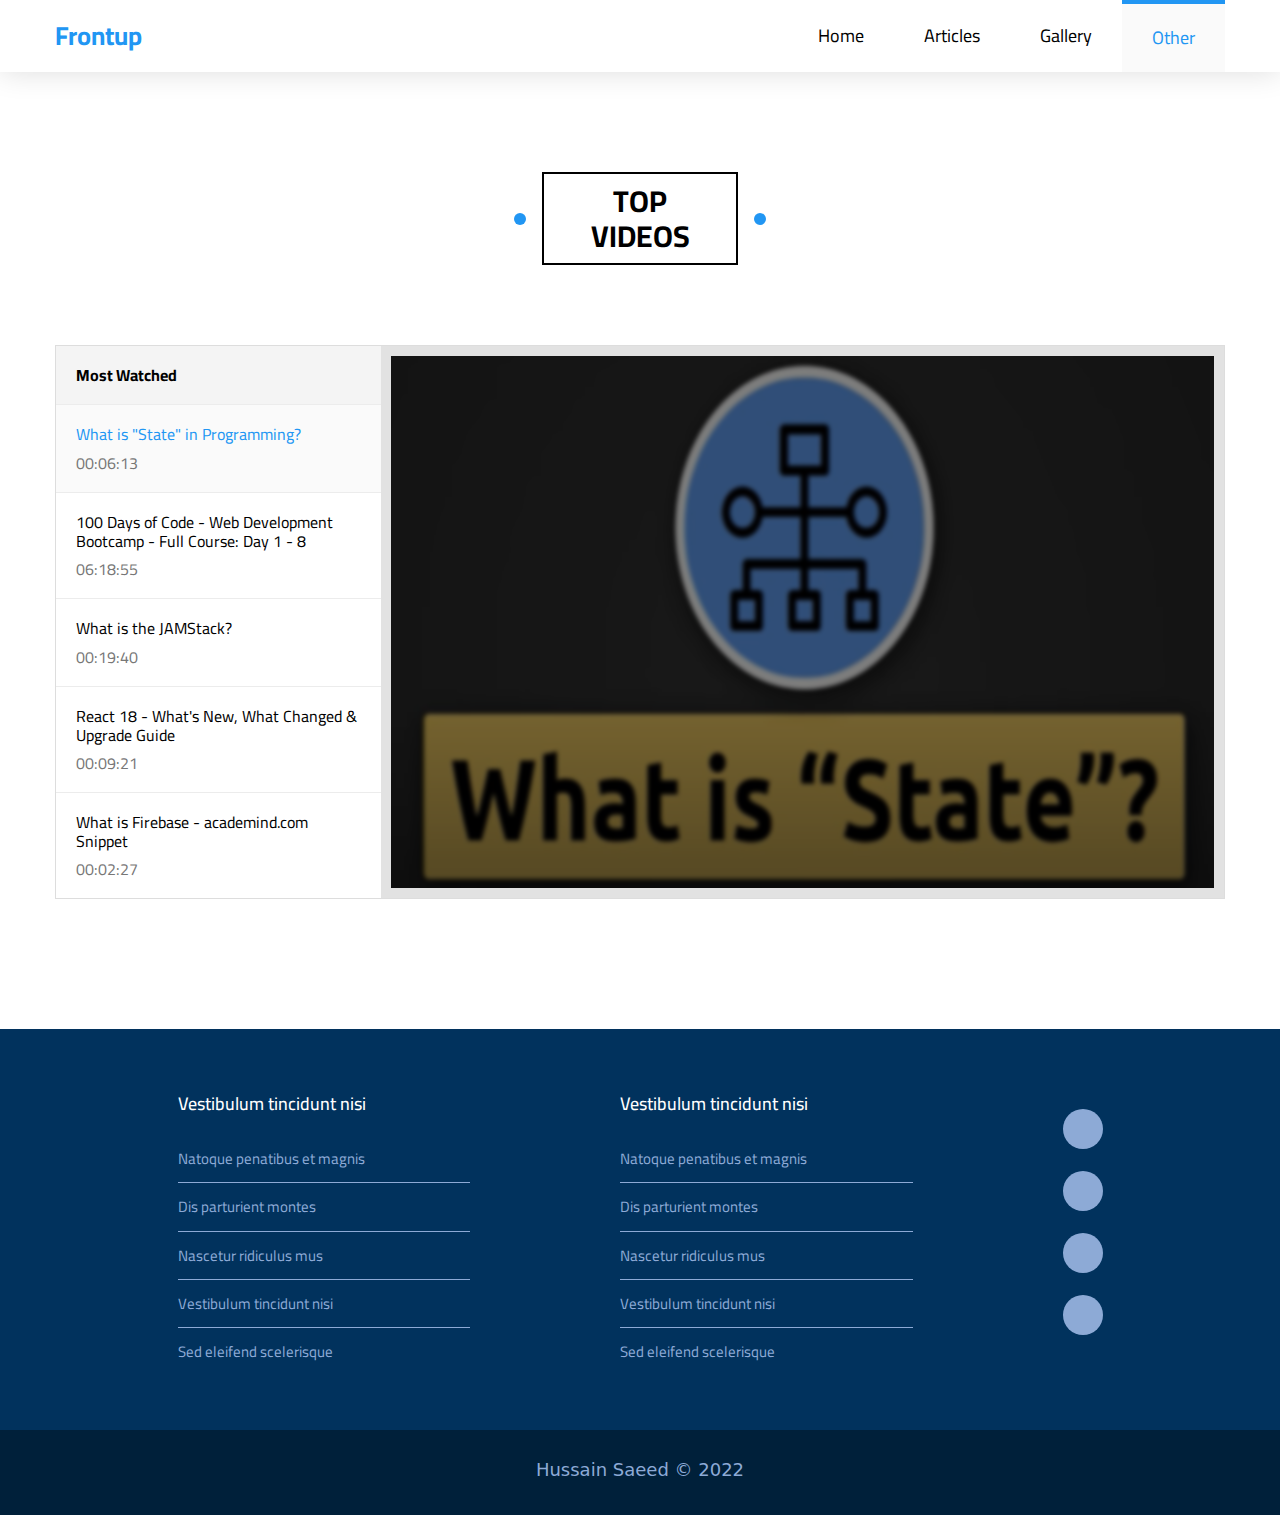
<file: video.html>
<!DOCTYPE html>
<html lang="en">
    <head>
        <meta charset="UTF-8">
        <meta http-equiv="X-UA-Compatible" content="IE=edge">
        <meta name="viewport" content="width=device-width, initial-scale=1.0">
        <title>Top Videos | Frontup</title>
        <link rel="stylesheet" href="css/normalize.css">
        <link rel="stylesheet" href="css/style.css">
        <link rel="stylesheet" href="https://cdnjs.cloudflare.com/ajax/libs/font-awesome/6.0.0-beta2/css/all.min.css" integrity="sha512-YWzhKL2whUzgiheMoBFwW8CKV4qpHQAEuvilg9FAn5VJUDwKZZxkJNuGM4XkWuk94WCrrwslk8yWNGmY1EduTA==" crossorigin="anonymous" referrerpolicy="no-referrer"/>
        <link rel="preconnect" href="https://fonts.googleapis.com">
        <link rel="preconnect" href="https://fonts.gstatic.com" crossorigin>
        <link href="https://fonts.googleapis.com/css2?family=Cairo:wght@200;300;400;500;600;700;800;900;1000&display=swap" rel="stylesheet"
    </head>
    <body>
        <div class="header">
            <div class="container">
                <a href="index.html" class="logo">Frontup</a>
                <ul class="main-nav">
                    <li>
                        <a href="index.html">Home</a>
                    </li>
                    <li>
                        <a href="articles.html">Articles</a>
                    </li>
                    <li>
                        <a href="gallery.html">Gallery</a>
                    </li>
                    <li>
                        <a href="#" class="active other">Other</a>
                        <div class="mega-menu">
                            <div class="image">
                                <img src="images/megamenu.png"/>
                            </div>
                            <ul class="links">
                                <li>
                                    <a href="team.html">Team Members</a>
                                </li>
                                <li>
                                    <a href="skills.html">Our Skills</a>
                                </li>
                                <li>
                                    <a href="events.html">Latest Events</a>
                                </li>
                                <li>
                                    <a href="video.html" class="active2">Top Videos</a>
                                </li>
                                <li>
                                    <a href="stats.html">Stats</a>
                                </li>
                            </ul>
                        </div>
                    </li>
                </ul>
            </div>
        </div>
        <div class="videos">
            <div class="layer"></div>
            <h2 class="main-title">Top Videos</h2>
            <div class="container">
                <div class="holder">
                    <div class="list">
                        <div class="name">Most Watched</div>
                        <ul>
                            <li class="video 1 active3">What is "State" in Programming?<span>00:06:13</span></li>
                            <li class="video 2">100 Days of Code - Web Development Bootcamp - Full Course: Day 1 - 8<span>06:18:55</span></li>
                            <li class="video 3">What is the JAMStack?<span>00:19:40</span></li>
                            <li class="video 4">React 18 - What's New, What Changed & Upgrade Guide<span>00:09:21</span></li>
                            <li class="video 5">What is Firebase - academind.com Snippet<span>00:02:27</span></li>
                        </ul>
                    </div>
                    <div class="preview">
                        <div class="clickable"></div>
                        <i class="fa-solid fa-play"></i>
                        <div class="overlay"></div>
                        <img src="images/prev1.PNG" class="img-prev"/>
                    </div>
                </div>
            </div>
        </div>
        <div class="last">
            <div class="container">
                <div class="content">
                    <div class="dig">
                        <h3>Vestibulum tincidunt nisi</h3>
                        <p>Natoque penatibus et magnis</p>
                        <p>Dis parturient montes</p>
                        <p>Nascetur ridiculus mus</p>
                        <p>Vestibulum tincidunt nisi</p>
                        <p>Sed eleifend scelerisque</p>
                    </div>
                    <div class="dig">
                        <h3>Vestibulum tincidunt nisi</h3>
                        <p>Natoque penatibus et magnis</p>
                        <p>Dis parturient montes</p>
                        <p>Nascetur ridiculus mus</p>
                        <p>Vestibulum tincidunt nisi</p>
                        <p>Sed eleifend scelerisque</p>
                    </div>
                    <div class="pages">
                        <a href="https://github.com/" target="_blank">                            
                            <i class="fa-brands fa-github"></i>                        
                        </a>
                        <a href="https://www.linkedin.com/" target="_blank">                            
                            <i class="fab fa-linkedin"></i>
                        </a>
                        <a href="https://www.facebook.com/" target="_blank">
                            <i class="fab fa-facebook-square"></i>
                        </a>
                        <a href="https://twitter.com/" target="_blank">                            
                            <i class="fa-brands fa-twitter"></i>                        
                        </a>
                    </div>
                </div>
            </div>
        </div>
        <footer>Hussain Saeed &#169; 2022</footer>
        <script src="js/main.js"></script>
        <script src="js/video.js"></script>
    </body>
</html>
</file>
<file: css/style.css>
:root {
    --main-color: #2196f3;
    --main-transition: 0.3s;
    --main-padding-top: 100px;
    --main-padding-bottom: 130px;
    --section-background: #ececec
}

* {
    box-sizing: border-box
}

body {
    font-family: 'Cairo', sans-serif

}

.header {
    background-color: white;
    box-shadow: 0 0 30px #ddd
}

.container {
    max-width: 1170px;
    margin-right: auto;
    margin-left: auto;
    padding-right: 80px;
    padding-left: 80px
}

@media (min-width: 1200px) {
    .container {
        padding: 0
    }
}

@media (max-width: 600px) {
    .container {
        padding-right: 10px;
        padding-left: 10px
    }
}

.header .container {
    display: flex;
    justify-content: space-between;
    align-items: center;
    position: relative
}

@media (max-width: 990px) {
    .header .container {
        padding: 0;
        flex-direction: column
    }
}

a {
    text-decoration: none
}

.header .logo {
    color: var(--main-color);
    font-size: 26px;
    font-weight: bold;
    display: flex;
    align-items: center
}

@media (max-width: 990px) {
    .header .logo {
        margin-top: 20px;
        margin-bottom: 30px
    }
}

ul {
    list-style: none;
    margin: 0;
    padding: 0
}

.header .main-nav {
    display: flex
}

@media (max-width: 600px) {
    .header .main-nav {
        width: 100%;
        flex-direction: column
    }
    .header .main-nav > li {
        width: 100%
    }
}

.header .main-nav > li > a {
    height: 72px;
    padding: 0 30px;
    color: black;
    font-size: 18px;
    display: flex;
    align-items: center
}

@media (max-width: 600px) {
    .header .main-nav > li > a {
        display: flex;
        justify-content: center    
    }
}

.header .main-nav > li > a:hover, .header .main-nav > li > .active {
    background-color: #fafafa;
    color: var(--main-color);
    border-top: 4px solid var(--main-color)
}

.header .mega-menu {
    width: 100%;
    padding: 30px;
    background-color: white;
    display: flex;
    justify-content: space-evenly;
    border-top: 3px solid rgba(0, 0, 0, 0.722);
    border-bottom: 3px solid var(--main-color);
    position: absolute;
    top: calc(100%);
    left: 0;
    opacity: 0
}

@media (max-width: 990px) {
    .header .mega-menu {
        padding: 0;
        display: block
    }
    .header .mega-menu img {
        display: none
    }
}

.header .mega-menu .links {
    width: 25%;
    margin-top: 30px;
    font-size: 40px;
    text-align: right
}

@media (max-width: 990px) {
    .header .mega-menu .links {
        width: 100%;
        margin-top: 0;
        text-align: center
    }
}

.header .mega-menu .links li {
    position: relative
}

.header .mega-menu .links li:not(:last-child) {
    border-bottom: 1px solid #e9e6e6
}

.header .mega-menu .links li::before {
    content: "";
    width: 0;
    height: 100%;
    background-color: #fafafa;
    position: absolute;
    top: 0;
    left: 0;
    z-index: -1;
    transition: var(--main-transition);
    -webkit-transition: var(--main-transition);
    -moz-transition: var(--main-transition);
    -ms-transition: var(--main-transition);
    -o-transition: var(--main-transition)
}

.header .mega-menu .links li:hover::before {
    width: 100%
}

.active2 {
    background-color: #fafafa
}

.header .main-nav > li:hover .mega-menu {
    opacity: 1;
    z-index: 100
}

.header .mega-menu .links li a {
    display: block;
    padding: 15px;
    color: var(--main-color);
    font-size: 18px;
    font-weight: bold
}

.landing {
    background-color: #ececec;
    position: relative
}

.layer {
    width: 100%;
    height: 100%;
    background-color: rgba(0, 0, 0, 0.722);
    backdrop-filter: blur(2px);
    position: absolute;
    z-index: 50;
    top: 0;
    display: none
}

.landing .container {
    min-height: calc(100vh - 72px);
    padding-bottom: 20px;
    display: flex;
    justify-content: space-between;
    gap: 50px;
    align-items: center
}

@media (max-width: 990px) {
    .landing .container {
        flex-direction: column
    }
}

.landing .text {
    min-width: 50%
}

@media (max-width: 990px) {
    .landing .text {
        width: 100%;
        margin-top: 80px;
        text-align: center
    }
}

.landing .text h1 {
    margin: 0;
    margin-bottom: 20px;
    font-size: 40px;
    letter-spacing: -2px
}

.landing .text p {
    max-width: 500px;
    margin: 5px 0 0;
    color: #666;
    font-size: 23px;
    line-height: 1.7
}

@media (max-width: 990px) {
    .landing .text p {
        min-width: 100%;
        margin-left: 50%;
        transform: translateX(-50%);
        -webkit-transform: translateX(-50%);
        -moz-transform: translateX(-50%);
        -ms-transform: translateX(-50%);
        -o-transform: translateX(-50%)
}
}

.landing .image img {
    width: 100%;
    position: relative;
    animation: up-and-down 5s linear infinite;
    -webkit-animation: up-and-down 3s linear infinite
}

@keyframes up-and-down {
    0%, 100% {
        top: 10px
    }
    50% {
        top: -40px
    }
}

@media (max-width: 990px) {
    .landing .image img {
        margin-bottom: 50px
    }
}

.last {
    background-color: #01325d
}

.last .content {
    padding-top: 65px;
    padding-bottom: 70px;
    display: flex;
    flex-wrap: wrap;
    justify-content: center;
    gap: 150px
}

@media (max-width: 990px) {
    .last .content {
        gap: 50px
    }
}

@media (max-width: 600px) {
    .last .content {
        gap: 65px
    }
}

.last .content .dig {
    width: 25%
}

@media (max-width: 990px) {
    .last .content .dig {
        width: 44%
    }
}

@media (max-width: 600px) {
    .last .content .dig {
        width: 72%
    }
}

.last .content .dig h3 {
    margin-top: 0;
    margin-bottom: 20px;
    color: white;
    font-size: 18px;
    font-weight: 500
}

@media (max-width: 600px) {
    .last .content .dig h3 {
        margin-bottom: 0
    }
}

.last .content .dig p {
    margin-bottom: -15px;
    padding-top: 15px;
    padding-bottom: 15px;
    color: #8daad6;
    font-size: 15px;
    border-bottom: 1px solid #8daad6
}

@media (max-width: 600px) {
    .last .content .dig p:first-of-type {
        margin-top: 6px
    }
}

.last .content .dig p:last-of-type {
    border: none
}

.last .content .pages {
    margin-top: 15px;
    display: flex;
    flex-direction: column;
    gap: 22px
}

@media (max-width: 990px) {
    .last .content .pages {
        flex-direction: row
    }
}

.last .content .pages a {
    width: 40px;
    height: 40px;
    background-color: #8daad6;
    color: black;
    font-size: 20px;
    display: flex;
    justify-content: center;
    align-items: center;
    border-radius: 50%;
    transition: 1s;
    -webkit-border-radius: 50%;
    -moz-border-radius: 50%;
    -ms-border-radius: 50%;
    -o-border-radius: 50%;
    -webkit-transition: 1s;
    -moz-transition: 1s;
    -ms-transition: 1s;
    -o-transition: 1s
}

.last .content .pages a:hover {
    background-color: white;
    transform: rotate(360deg);
    -webkit-transform: rotate(360deg);
    -moz-transform: rotate(360deg);
    -ms-transform: rotate(360deg);
    -o-transform: rotate(360deg)
}

.last .content .pages a:nth-child(2):hover {
    color: #0077b5
}

.last .content .pages a:nth-child(3):hover {
    color: #1977f3
}

.last .content .pages a:nth-child(4):hover {
    color: #1da1f2
}

footer {
    padding-top: 30px;
    padding-bottom: 34px;
    background-color: #00203a;
    color: #8daad6;
    font-size: 18px;
    font-family: system-ui;
    text-align: center
}

.articles {
    padding-top: var(--main-padding-top);
    padding-bottom: var(--main-padding-bottom);
    background-color: var(--section-background);
    position: relative
}

.control {
    display: flex;
    gap: 10px;
    position: absolute;
    top: 30px;
    left: 50%;
    transform: translateX(-50%);
    -webkit-transform: translateX(-50%);
    -moz-transform: translateX(-50%);
    -ms-transform: translateX(-50%);
    -o-transform: translateX(-50%)
}

.control div {
    width: 35px;
    height: 35px;
    background-color: black;
    color: white;
    font-size: 22px;
    cursor: pointer;
    display: flex;
    justify-content: center;
    align-items: center;
    border-radius: 50%;
    -webkit-border-radius: 50%;
    -moz-border-radius: 50%;
    -ms-border-radius: 50%;
    -o-border-radius: 50%
}

.ads {
    width: 95%;
    height: 250px;
    margin: -20px auto 100px auto;
    position: relative;
    overflow: hidden;
    border-radius: 10px;
    -webkit-border-radius: 10px;
    -moz-border-radius: 10px;
    -ms-border-radius: 10px;
    -o-border-radius: 10px
}

.ads i {
    font-size: 40px;
    position: absolute;
    z-index: 20;
    bottom: 5px;
    right: 7px
}

.ads a {
    min-width: 100%;
    position: absolute
}

.ads img {
    width: 100%;
    height: 250px;
    display: none
}

.main-title {
    width: 196px;
    margin: 0 auto 80px;
    padding: 10px 20px;
    font-size: 30px;
    text-align: center;
    text-transform: uppercase;
    border: 2px solid black;
    position: relative;
    transition: var(--main-transition);
    -webkit-transition: var(--main-transition);
    -moz-transition: var(--main-transition);
    -ms-transition: var(--main-transition);
    -o-transition: var(--main-transition)
}

.main-title::before, .main-title::after {
    content: "";
    width: 12px;
    height: 12px;
    background-color: var(--main-color);
    position: absolute;
    border-radius: 50%;
    top: 50%;
    transform: translateY(-50%);
    -webkit-border-radius: 50%;
    -moz-border-radius: 50%;
    -ms-border-radius: 50%;
    -o-border-radius: 50%;
    -webkit-transform: translateY(-50%);
    -moz-transform: translateY(-50%);
    -ms-transform: translateY(-50%);
    -o-transform: translateY(-50%)
}

.main-title::before {
    left: -30px
}

.main-title::after {
    right: -30px
}

.articles .container {
    display: grid;
    grid-template-columns: repeat(auto-fill, minmax(250px, 1fr));
    gap: 40px
}

.articles .box {
    background-color: white;
    box-shadow: 0 2px 15px rgb(0 0 0 / 10%);
    border-radius: 6px;
    overflow: hidden;
    transition: transform var(--main-transition), box-shadow var(--main-transition);
    -webkit-border-radius: 6px;
    -moz-border-radius: 6px;
    -ms-border-radius: 6px;
    -o-border-radius: 6px;
    -webkit-transition: transform var(--main-transition), box-shadow var(--main-transition);
    -moz-transition: transform var(--main-transition), box-shadow var(--main-transition);
    -ms-transition: transform var(--main-transition), box-shadow var(--main-transition);
    -o-transition: transform var(--main-transition), box-shadow var(--main-transition)
}

.articles .box:hover {
    box-shadow: 0 2px 15px rgb(0 0 0 / 20%);
    transform: translateY(-10px);
    -webkit-transform: translateY(-10px);
    -moz-transform: translateY(-10px);
    -ms-transform: translateY(-10px);
    -o-transform: translateY(-10px)
}

.articles .box img {
    width: 100%;
    max-width: 100%;
    height: 160px
}

.articles .box .content {
    padding: 20px
}

.articles .box .content h3 {
    margin: 0
}

.articles .box .content p {
    margin: 10px 0 0;
    color: #777;
    line-height: 1.5
}

.articles .box .info {
    padding: 20px;
    border-top: 1px solid #e6e6e7;
    display: flex;
    justify-content: space-between
}

.articles .box .info a {
    color: var(--main-color);
    font-weight: bold
}

.articles .box .info i {
    margin-right: 10px;
    color: var(--main-color)
}

.articles .box:hover .info i {
    animation: moving-arrow 0.6s linear infinite;
    -webkit-animation: moving-arrow 0.6s linear infinite;
}

@keyframes moving-arrow {
    100% {
        transform: translateX(10px);
        -webkit-transform: translateX(10px);
        -moz-transform: translateX(10px);
        -ms-transform: translateX(10px);
        -o-transform: translateX(10px)
    }
}

.gallery {
    padding-top: var(--main-padding-top);
    padding-bottom: var(--main-padding-bottom);
    background-color: var(--section-background);
    position: relative
}

.gallery .container {
    display: flex;
    justify-content: center;
    flex-wrap: wrap;
    gap: 30px
}

.gallery .box {
    width: 30%;
    height: 320px;
    padding: 10px;
    background-color: white;
    box-shadow: 0px 12px 20px 0px rgb(0 0 0 / 13%), 0px 2px 4px 0px rgb(0 0 0 / 12%)
}

@media (max-width: 990px) {
    .gallery .box {
        width: 46%;
        height: 220px
    }
}

@media (max-width: 600px) {
    .gallery .box {
        width: 80%
    }
}

.gallery .box .image {
    position: relative;
    overflow: hidden
}

.gallery .box .image::before {
    content: "";
    width: 0;
    height: 0;
    background-color: rgb(255 255 255 / 20%);
    position: absolute;
    z-index: 2;
    top: 50%;
    left: 50%;
    transform: translate(-50%, -50%);
    opacity: 0
}

.gallery .box .image:hover::before {
    animation: flashing 0.7s;
    -webkit-animation: flashing 0.7s
}

@keyframes flashing {
    0%, 40% {
        opacity: 1
    }
    100% {
        width: 200%;
        height: 200%;
        opacity: 0
    }
}

.gallery .box img {
    width: 100%;
    max-width: 100%;
    height: 300px;
    transition: var(--main-transition);
    -webkit-transition: var(--main-transition);
    -moz-transition: var(--main-transition);
    -ms-transition: var(--main-transition);
    -o-transition: var(--main-transition)
}

@media (max-width: 990px) {
    .gallery .box img {
        height: 200px
    }
}

.gallery .box .image:hover img {
    transform: rotate(5deg) scale(1.1);
    -webkit-transform: rotate(5deg) scale(1.1);
    -moz-transform: rotate(5deg) scale(1.1);
    -ms-transform: rotate(5deg) scale(1.1);
    -o-transform: rotate(5deg) scale(1.1)
}

.team {
    padding-top: var(--main-padding-top);
    padding-bottom: var(--main-padding-bottom);
    position: relative
}

.team .container {
    display: flex;
    justify-content: center;
    flex-wrap: wrap;
    gap: 30px
}

.team .box {
    width: 30%;
    height: 480px;
    position: relative
}

@media (max-width: 990px) {
    .team .box {
        width: 46%
    }
}

@media (max-width: 600px) {
    .team .box {
        width: 80%
    }
}

.team .box::before, .team .box::after {
    content: "";
    height: 100%;
    border-radius: 10px;
    position: absolute;
    right: 0;
    top: 0;
    transition: var(--main-transition);
    -webkit-transition: var(--main-transition);
    -moz-transition: var(--main-transition);
    -ms-transition: var(--main-transition);
    -o-transition: var(--main-transition)
}

.team .box::before {
    width: calc(100% - 60px);
    background-color: #f3f3f3;
    z-index: -2
}

.team .box::after {
    width: 0;
    background-color: #e4e4e4;
    z-index: -1
}

.team .box:hover::after {
    width: calc(100% - 60px)
}

.team .box .data {
    padding-top: 60px;
    display: flex;
    align-items: center
}

.team .box .data img {
    width: calc(100% - 60px);
    height: 300px;
    border-radius: 10px;
    transition: var(--main-transition);
    -webkit-transition: var(--main-transition);
    -moz-transition: var(--main-transition);
    -ms-transition: var(--main-transition);
    -o-transition: var(--main-transition)
}

.team .box:hover img {
    filter: grayscale(100%);
    -webkit-filter: grayscale(100%)
}

.team .box .data .social {
    width: 60px;
    display: flex;
    flex-direction: column;
    gap: 15px
}

.team .box .data .social a {
    width: 60px;
    height: 40px;
    display: flex;
    justify-content: center;
    align-items: center
}

.team .box .data .social i {
    color: #777;
    transition: var(--main-transition);
    -webkit-transition: var(--main-transition);
    -moz-transition: var(--main-transition);
    -ms-transition: var(--main-transition);
    -o-transition: var(--main-transition)
}

.team .box .data .social a:hover i {
    color: var(--main-color)
}

.team .box .info {
    padding-left: 95px
}

@media (max-width: 990px) {
    .team .box .info {
        padding-left: 80px
    }
}

.team .box .info h3 {
    margin-bottom: 0;
    color: var(--main-color);
    font-size: 22px;
    transition: var(--main-transition);
    -webkit-transition: var(--main-transition);
    -moz-transition: var(--main-transition);
    -ms-transition: var(--main-transition);
    -o-transition: var(--main-transition)
}

.team .box:hover .info h3 {
    color: #777
}

.team .box .info p {
    margin-top: 10px;
    margin-bottom: 25px
}

.our-skills {
    padding-top: var(--main-padding-top);
    padding-bottom: var(--main-padding-bottom);
    position: relative
}

.our-skills .container {
    display: flex;
    align-items: center
}

@media (max-width: 990px) {
    .our-skills .container {
        flex-direction: column
    }
}

.our-skills img {
    width: 50%;
    margin-bottom: 25px;
    margin-left: -98px
}

@media (max-width: 990px) {
    .our-skills img {
        width: 90%;
        margin-top: 40px;
        margin-bottom: 80px;
        margin-left: 0
    }
}

.our-skills .skills {
    flex: 1
}

@media (max-width: 990px) {
    .our-skills .skills {
        width: 90%
    }
}

.our-skills .skill h3 {
    margin-top: 0;
    display: flex;
    justify-content: space-between
}

.our-skills .skill h3 span {
    padding: 3px 5px;
    color: var(--main-color);
    font-size: 12px;
    border: 1px solid #ccc;
    border-radius: 4px;
    -webkit-border-radius: 4px;
    -moz-border-radius: 4px;
    -ms-border-radius: 4px;
    -o-border-radius: 4px
}

.our-skills .skill .the-progress {
    margin-bottom: 55px;
    height: 30px;
    background-color: #eee;
    position: relative
}

.our-skills .skills div:last-child .the-progress {
    margin-bottom: 0
}

.our-skills .skill .the-progress span {
    height: 100%;
    background-color: var(--main-color);
    position: absolute;
    left: 0;
    top: 0;
    transition: 1s;
    -webkit-transition: 1s;
    -moz-transition: 1s;
    -ms-transition: 1s;
    -o-transition: 1s
}

.events {
    padding-top: var(--main-padding-top);
    padding-bottom: var(--main-padding-bottom);
    position: relative
}

.events .container {
    margin-top: -10px;
    display: flex;
    align-items: center;
    gap: 50px
}

@media (max-width: 990px) {
    .events .container {
        flex-direction: column;
        gap: 20px
    }
}

.events img {
    max-width: 50%
}

@media (max-width: 990px) {
    .events img {
        max-width: 60%
    }
}

@media (max-width: 600px) {
    .events img {
        max-width: 80%
    }
}

.events .info {
    flex: 1
}

.events .info .time {
    margin: 20px;
    display: flex;
    flex-wrap: wrap;
    justify-content: center;
    gap: 10px
}

@media (max-width: 600px) {
    .events .info .time {
        margin-bottom: 60px;
        justify-content: flex-start
    }
}

.events .info .time .unit {
    width: 75px;
    text-align: center;
    border: 1px solid #d4d4d4;
    border-radius: 6px;
    transition: var(--main-transition);
    -webkit-transition: var(--main-transition);
    -moz-transition: var(--main-transition);
    -ms-transition: var(--main-transition);
    -o-transition: var(--main-transition)
}

.events .info .time .unit span {
    display: block;
    transition: var(--main-transition);
    -webkit-transition: var(--main-transition);
    -moz-transition: var(--main-transition);
    -ms-transition: var(--main-transition);
    -o-transition: var(--main-transition)
}

.events .info .time .unit span:first-child {
    padding: 15px;
    color: var(--main-color);
    font-size: 35px;
    font-weight: bold;
    display: flex;
    justify-content: center
}

.events .info .time .unit span:last-child {
    padding: 8px 10px;
    font-size: 13px;
    border-top: 1px solid #d4d4d4
}

.events .info .time .unit:hover, .events .info .time .unit:hover span:last-child {
    border-color: var(--main-color)
}

.events .title {
    margin: 40px 0 0;
    font-size: 30px;
    text-align: center
}

@media (max-width: 600px) {
    .events .title {
        padding-left: 20px;
        text-align: left
    }
}

.events .description {
    color: #777;
    font-size: 19px;
    text-align: center;
    line-height: 1.7
}

@media (max-width: 600px) {
    .events .description {
        width: 90%;
        padding-left: 20px;
        text-align: left
    }
}

.videos {
    padding-top: var(--main-padding-top);
    padding-bottom: var(--main-padding-bottom);
    position: relative
}

.videos .holder {
    display: flex;
    border: 1px solid #ddd
}

@media (max-width: 990px) {
    .videos .holder {
        flex-direction: column
    }
}

.videos .holder .list {
    min-width: 325px;
    max-width: 325px;
    background-color: white
}

@media (max-width: 990px) {
    .videos .holder .list {
        min-width: 0;
        max-width: 100%
    }
}

.videos .holder .list .name {
    padding: 20px;
    background-color: #f4f4f4;
    font-weight: bold
}

.videos .holder .list ul li {
    padding: 20px;
    cursor: pointer;
    border-top: 1px solid var(--section-background);
    transition: var(--main-transition);
    -webkit-transition: var(--main-transition);
    -moz-transition: var(--main-transition);
    -ms-transition: var(--main-transition);
    -o-transition: var(--main-transition)
}

.videos .holder .list ul li:hover {
    background-color: #fafafa;
    color: var(--main-color)
}

.active3 {
    background-color: #fafafa;
    color: var(--main-color)
}

.videos .holder .list ul li span {
    display: block;
    margin-top: 10px;
    color: #777
}

.videos .holder .preview {
    padding: 10px;
    background-color: #e2e2e2;
    position: relative
}

.clickable {
    width: calc(100% - 20px);
    height: calc(100% - 20px);
    cursor: pointer;
    position: absolute;
    z-index: 30;
    top: 10px
}

.videos .holder .preview i {
    font-size: 100px;
    color: white;
    position: absolute;
    z-index: 25;
    top: 50%;
    left: 50%;
    transform: translate(-50%, -50%);
    -webkit-transform: translate(-50%, -50%);
    -moz-transform: translate(-50%, -50%);
    -ms-transform: translate(-50%, -50%);
    -o-transform: translate(-50%, -50%)
}

@media (max-width: 600px) {
    .videos .holder .preview i {
        font-size: 60px
    }
}

.overlay {
    width: calc(100% - 20px);
    height: calc(100% - 20px);
    background-color: rgba(0, 0, 0, 0.427);
    backdrop-filter: blur(2px);
    position: absolute;
    z-index: 20;
    top: 10px
}

.videos .holder .preview img {
    width: 100%;
    max-width: 100%;
    height: 100%
}

.stats {
    padding-top: var(--main-padding-top);
    padding-bottom: var(--main-padding-bottom);
    position: relative
}

.parent, .parent2 {
    display: flex;
    justify-content: center;
    gap: 40px
}

@media (max-width: 600px) {
    .parent, .parent2 {
        flex-direction: column;
        align-items: center
    }
}

.parent {
    margin-bottom: 40px
}

.stats .box {
    width: 270px;
    height: 192px;
    padding: 30px 15px;
    background-color: #eee;
    text-align: center;
    position: relative;
    transition: var(--main-transition);
    -webkit-transition: var(--main-transition);
    -moz-transition: var(--main-transition);
    -ms-transition: var(--main-transition);
    -o-transition: var(--main-transition)
}

@media (max-width: 600px) {
    .stats .box {
        max-width: 90%
    }
}

.stats .box::before, .stats .box::after {
    content: "";
    width: 2px;
    height: 0;
    background-color: var(--main-color);
    position: absolute;
    transition: 1s;
    -webkit-transition: 1s;
    -moz-transition: 1s;
    -ms-transition: 1s;
    -o-transition: 1s
}

.stats .box::before {
    top: 0;
    right: 0
}

.stats .box::after {
    bottom: 0;
    left: 0
}

.stats .box:hover::before, .stats .box:hover::after {
    height: 100%
}

.stats .box .number {
    display: block;
    margin-top: 10px;
    margin-bottom: 10px;
    font-size: 50px;
    font-weight: bold
}

.stats .box .text {
    color: var(--main-color);
    font-size: 20px;
    font-weight: bold;
    font-style: italic
}
</file>
